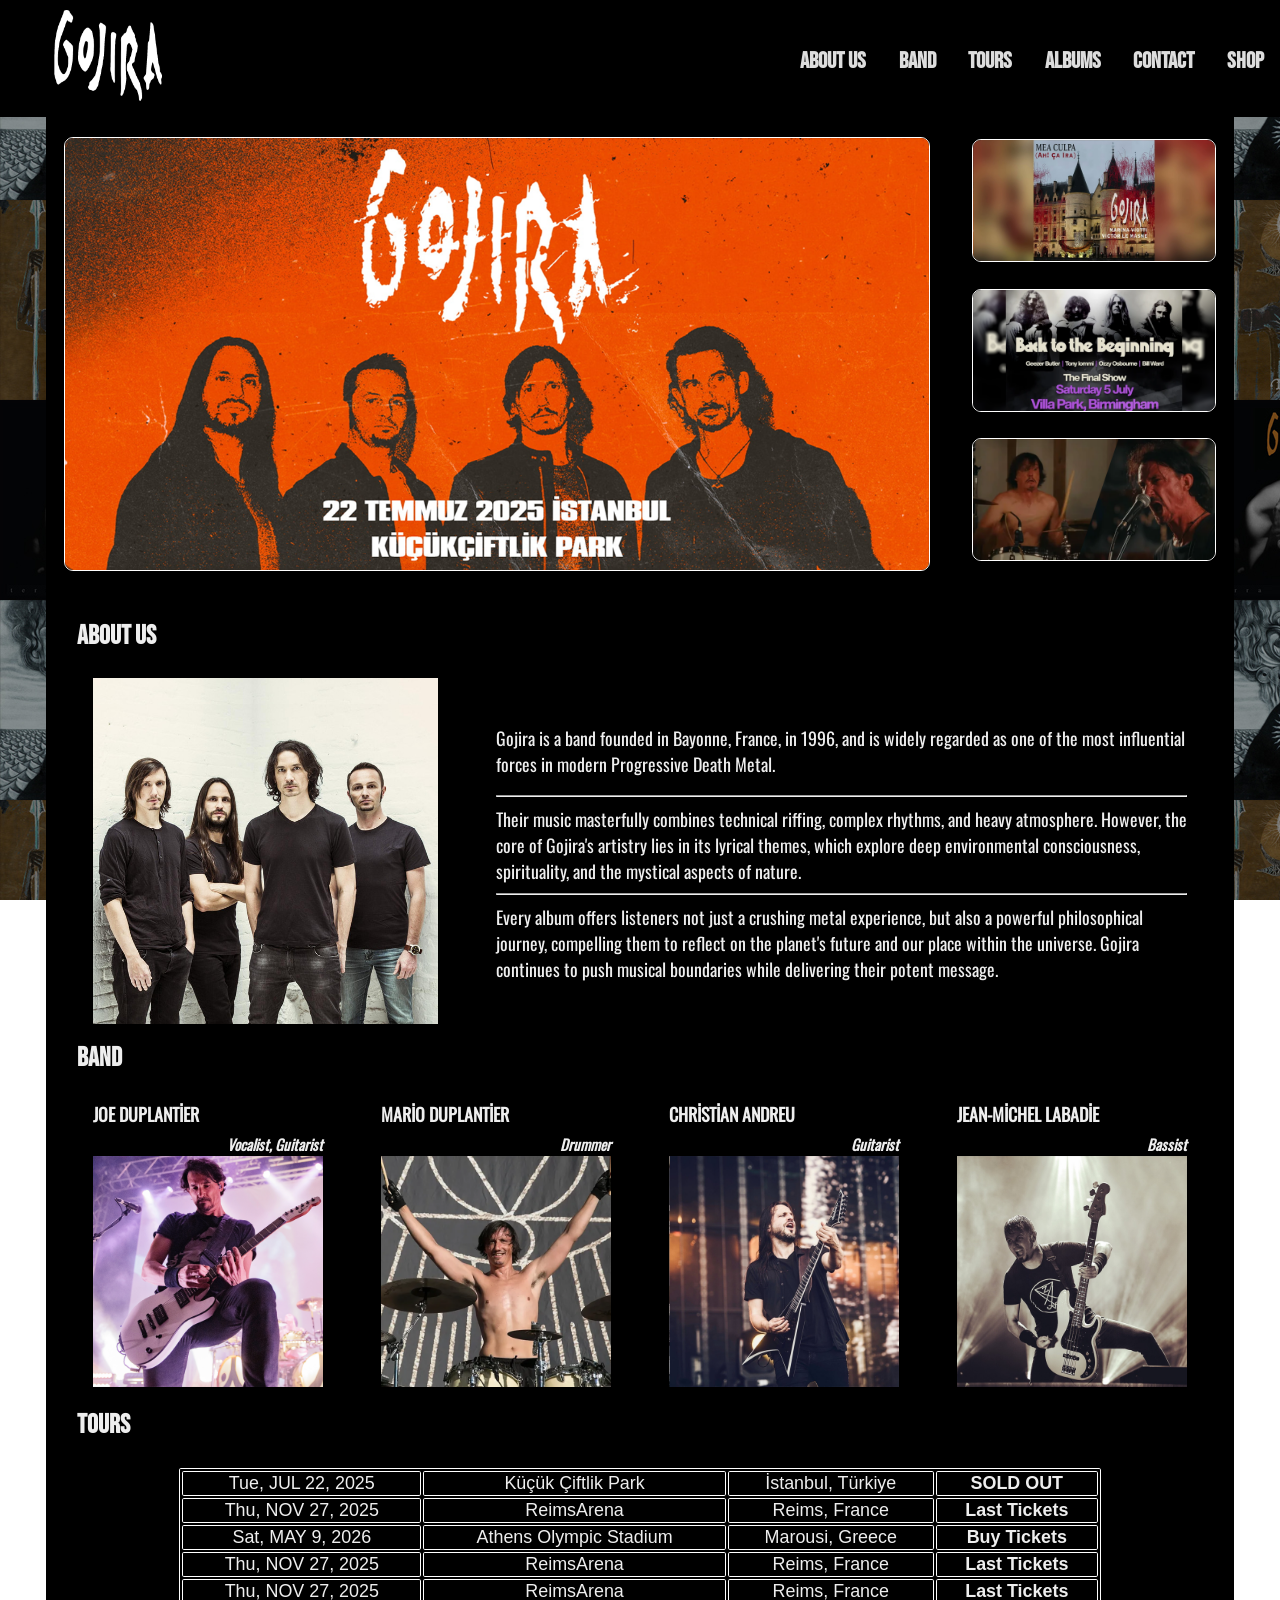
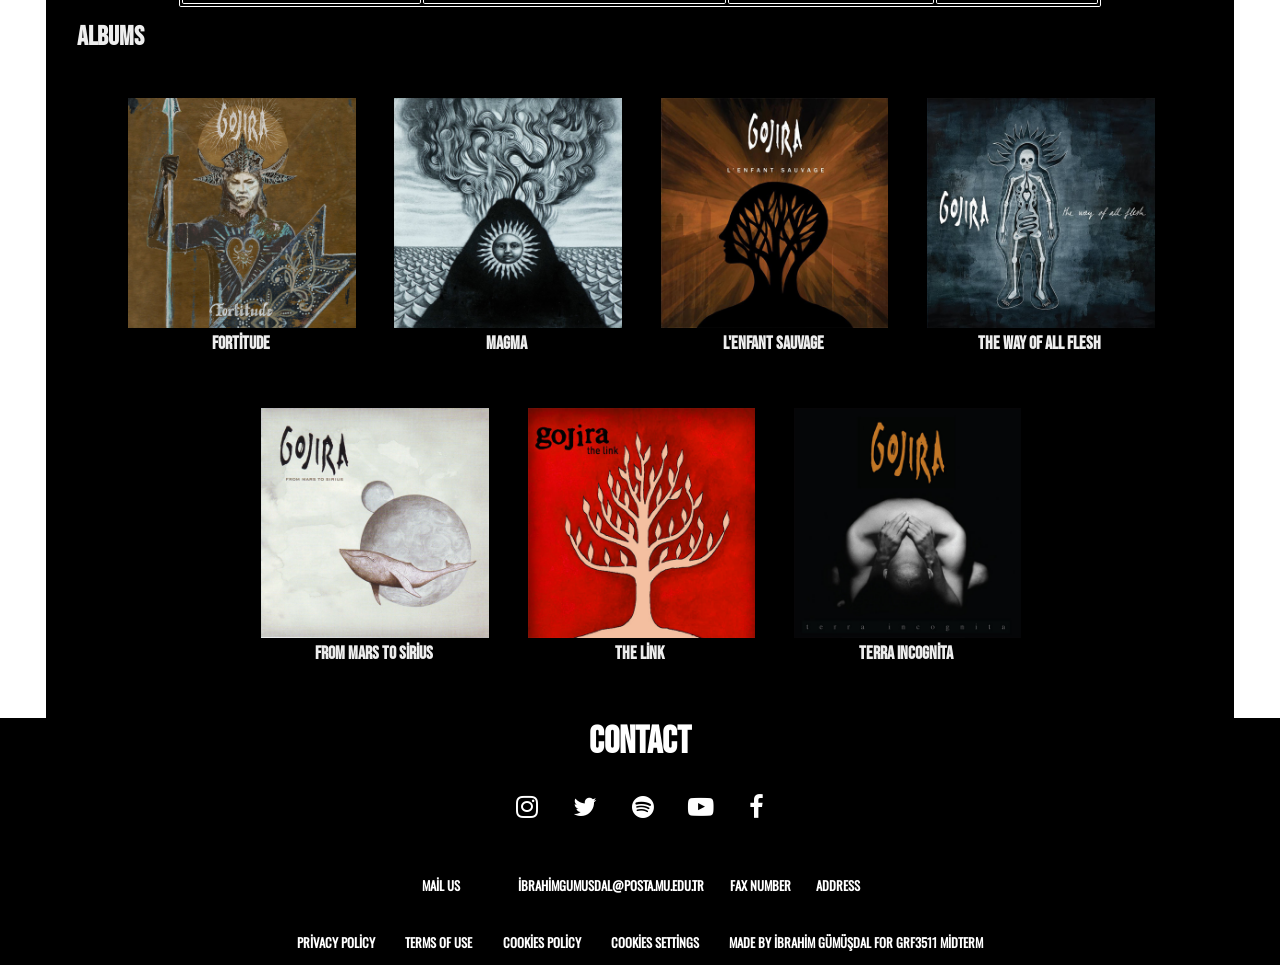
<file: index.html>
<!DOCTYPE html>
<html lang="tr">
<head>
    <meta charset="utf-8">
    <meta name="viewport" content="width=device-width, initial-scale=1">
    <link rel="stylesheet" href="css/main.css">
    <link rel="stylesheet" href="https://cdnjs.cloudflare.com/ajax/libs/font-awesome/4.7.0/css/font-awesome.min.css">
    <title>Home Page | Gojira Metal Group</title>
    <link rel="icon" type="image/x-icon" href="img/fav_icon_gojira.ico">
</head>
<body>
    <!-- Header -->
    <header class="header" id="_header">
        <a href="index.html#_container">
            <img id="_logo" src="img/gojira_logo.png" alt="Gojira Logo">
        </a>
        <nav class="navigation">
            <ol>
                <li><a href="index.html#_aboutUs">About Us</a></li>
                <li><a href="index.html#_band">Band</a></li>
                <li><a href="index.html#_tours">Tours</a></li>
                <li><a href="index.html#_albums">Albums</a></li>
                <li><a href="index.html#_contact">Contact</a></li>
                <li><a href="shop.html">Shop</a></li>
            </ol>
        </nav>
    </header>

    <!-- Main Container -->
    <div class="container" id="_container">
        
        <!-- Slider Section -->
        <section class="slider" id="mainPage">
            <div class="mainBanner">
                <a href="#">
                    <img src="img/gojiraBanner.png" alt="Gojira Banner">
                    <div class="mainBannerAbout">
                        <p>We were in Istanbul. We f...... love you Istanbul.</p>
                    </div>
                </a>
            </div>
            <div class="sideBannerParent">
                <div class="sideBanner_1">
                    <a href="#"><img src="img/gojiraSideBanner1.png" alt="Side Banner 1"></a>
                </div>
                <div class="sideBanner_1">
                    <a href="#"><img src="img/gojiraSideBanner2.png" alt="Side Banner 2"></a>
                </div>
                <div class="sideBanner_1">
                    <a href="#"><img src="img/gojiraSideBanner3.png" alt="Side Banner 3"></a>
                </div>
            </div>
        </section>

        <!-- About Us Section -->
        <section class="aboutUs" id="_aboutUs">
            <div class="aboutUsHeader">
                <h1>About Us</h1>
            </div>
            <div class="aboutUsImage">
                <img src="img/gojiraAboutUsImage.jpg" alt="Gojira Band Photo"> 
            </div>
            <div class="aboutUsText">
                <p>
                    Gojira is a band founded in Bayonne, France, in 1996, and is widely regarded as one of the most influential forces in modern Progressive Death Metal.
                    <hr>
                    Their music masterfully combines technical riffing, complex rhythms, and heavy atmosphere. However, the core of Gojira's artistry lies in its lyrical themes, which explore deep environmental consciousness, spirituality, and the mystical aspects of nature.
                    <hr>
                    Every album offers listeners not just a crushing metal experience, but also a powerful philosophical journey, compelling them to reflect on the planet's future and our place within the universe. Gojira continues to push musical boundaries while delivering their potent message.
                </p>
            </div>
        </section>

        <!-- Band Section -->
        <section class="band" id="_band">
            <div class="bandHeader">
                <h1>Band</h1>
            </div>
            <div class="bandList">
                <ol>
                    <li>
                        <p>Joe Duplantier</p>
                        <h5>Vocalist, Guitarist</h5>
                        <img src="img/joePhoto.png" alt="Joe Duplantier">
                    </li>
                    <li>
                        <p>Mario Duplantier</p>
                        <h5>Drummer</h5>
                        <img src="img/marioPhoto.png" alt="Mario Duplantier">
                    </li>
                    <li>
                        <p>Christian Andreu</p>
                        <h5>Guitarist</h5>
                        <img src="img/andreuPhoto.png" alt="Christian Andreu">
                    </li>
                    <li>
                        <p>Jean-Michel Labadie</p>
                        <h5>Bassist</h5>
                        <img src="img/jeanPhoto.png" alt="Jean-Michel Labadie">
                    </li>
                </ol>
            </div>
        </section>

        <!-- Tours Section -->
        <section class="toursDiv" id="_tours">
            <div class="tourHeader">
                <h1>Tours</h1>
            </div>
            <table>
                <tr>
                    <td>Tue, JUL 22, 2025</td>
                    <td>Küçük Çiftlik Park</td>
                    <td>İstanbul, Türkiye</td>
                    <td><a href="#">SOLD OUT</a></td>
                </tr>
                <tr>
                    <td>Thu, NOV 27, 2025</td>
                    <td>ReimsArena</td>
                    <td>Reims, France</td>
                    <td><a href="#">Last Tickets</a></td>
                </tr>
                <tr>
                    <td>Sat, MAY 9, 2026</td>
                    <td>Athens Olympic Stadium</td>
                    <td>Marousi, Greece</td>
                    <td><a href="#">Buy Tickets</a></td>
                </tr>
                <tr>
                    <td>Thu, NOV 27, 2025</td>
                    <td>ReimsArena</td>
                    <td>Reims, France</td>
                    <td><a href="#">Last Tickets</a></td>
                </tr>
                <tr>
                    <td>Thu, NOV 27, 2025</td>
                    <td>ReimsArena</td>
                    <td>Reims, France</td>
                    <td><a href="#">Last Tickets</a></td>
                </tr>
            </table>
        </section>

        <!-- Albums Section -->
        <section class="albumDiv" id="_albums">
            <div class="albumHeader">
                <h1>Albums</h1>
            </div>
            <ol class="albumList">	
                <li>
                    <a href="#"><img src="img/fortitudeAlbumCover.png" alt="Fortitude Album Cover"></a>
                    <h4>Fortitude</h4>
                    <div class="albumHover">
                        <a href="#" aria-label="Watch on YouTube">
                            <i class="fa fa-youtube-play"></i>
                        </a>
                        <a href="https://open.spotify.com/album/3bmdzJRZ4DLRTiA6yBBQcI" target="_blank" aria-label="Listen on Spotify">
                            <i class="fa fa-spotify"></i>
                        </a>
                    </div>
                </li>
                <li>
                    <a href="#"><img src="img/magmaAlbumCover.png" alt="Magma Album Cover"></a>
                    <h4>Magma</h4>
                    <div class="albumHover">
                        <a href="#" aria-label="Watch on YouTube">
                            <i class="fa fa-youtube-play"></i>
                        </a>
                        <a href="https://open.spotify.com/album/7D7V6M05UIOTjLdqbwRX0w" target="_blank" aria-label="Listen on Spotify">
                            <i class="fa fa-spotify"></i>
                        </a>
                    </div>
                </li>
                <li>
                    <a href="#"><img src="img/lenfantsauvageCover.png" alt="L'Enfant Sauvage Album Cover"></a>
                    <h4>L'Enfant Sauvage</h4>
                    <div class="albumHover">
                        <a href="#" aria-label="Watch on YouTube">
                            <i class="fa fa-youtube-play"></i>
                        </a>
                        <a href="https://open.spotify.com/album/2WrU1VLLBaZy4k5s0p5jzt" target="_blank" aria-label="Listen on Spotify">
                            <i class="fa fa-spotify"></i>
                        </a>
                    </div>
                </li>
                <li>
                    <a href="#"><img src="img/theWayAllFleshCover.png" alt="The Way Of All Flesh Album Cover"></a>
                    <h4>The Way Of All Flesh</h4>
                    <div class="albumHover">
                        <a href="#" aria-label="Watch on YouTube">
                            <i class="fa fa-youtube-play"></i>
                        </a>
                        <a href="https://open.spotify.com/album/4J79cxsmRqZbI0BKmNFDy2" target="_blank" aria-label="Listen on Spotify">
                            <i class="fa fa-spotify"></i>
                        </a>
                    </div>
                </li>
            </ol>
            <ol class="albumList">	
                <li>
                    <a href="#"><img src="img/fromMarsToSirius.png" alt="From Mars to Sirius Album Cover"></a>
                    <h4>From Mars to Sirius</h4>
                    <div class="albumHover">
                        <a href="#" aria-label="Watch on YouTube">
                            <i class="fa fa-youtube-play"></i>
                        </a>
                        <a href="https://open.spotify.com/album/0AvFF0HlQYvYKHaRURGZBs" target="_blank" aria-label="Listen on Spotify">
                            <i class="fa fa-spotify"></i>
                        </a>
                    </div>
                </li>
                <li>
                    <a href="#"><img src="img/theLinkCover.png" alt="The Link Album Cover"></a>
                    <h4>The Link</h4>
                    <div class="albumHover">
                        <a href="#" aria-label="Watch on YouTube">
                            <i class="fa fa-youtube-play"></i>
                        </a>
                        <a href="https://open.spotify.com/album/5Iu8zwiAb0aKznGs0P1Rrz" target="_blank" aria-label="Listen on Spotify">
                            <i class="fa fa-spotify"></i>
                        </a>
                    </div>
                </li>
                <li>
                    <a href="#"><img src="img/terraIncogniteCover.png" alt="Terra Incognita Album Cover"></a>
                    <h4>Terra Incognita</h4>
                    <div class="albumHover">
                        <a href="#" aria-label="Watch on YouTube">
                            <i class="fa fa-youtube-play"></i>
                        </a>
                        <a href="https://open.spotify.com/album/0OB9EsykpiyNnAWSuahzW4" target="_blank" aria-label="Listen on Spotify">
                            <i class="fa fa-spotify"></i>
                        </a>
                    </div>
                </li>
            </ol>
        </section>
    </div>

    <!-- Footer -->
    <footer class="footerDiv" id="_contact">
        <div class="footer">
            <h1>Contact</h1>
            <ol class="contactInfo">
                <li>
                    <a href="#" id="contactIcons" class="fa fa-instagram" aria-label="Instagram"></a>
                </li>
                <li>
                    <a href="#" id="contactIcons" class="fa fa-twitter" aria-label="Twitter"></a>
                </li>
                <li>
                    <a href="#" id="contactIcons" class="fa fa-spotify" aria-label="Spotify"></a>
                </li>
                <li>
                    <a href="#" id="contactIcons" class="fa fa-youtube-play" aria-label="YouTube"></a>
                </li>
                <li>
                    <a href="#" id="contactIcons" class="fa fa-facebook" aria-label="Facebook"></a>
                </li>
            </ol>
            <ol class="contactInfo">
                <li>
                    <a href="mailto:ibrahimgumusdal@posta.mu.edu.tr">Mail Us</a>
                </li>
                <li>
                    <a target="_blank"></a>
                </li>
                <li>ibrahimgumusdal@posta.mu.edu.tr</li>
                <li>Fax Number</li>
                <li>Address</li>
            </ol>
            <ol class="contactPolicies">
                <li><a href="#">Privacy Policy</a></li>
                <li><a href="#">Terms of Use</a></li>
                <li><a href="#">Cookies Policy</a></li>
                <li><a href="#">Cookies Settings</a></li>
                <li><a href="#">Made by İbrahim Gümüşdal for GRF3511 Midterm</a></li>
            </ol>
        </div>
    </footer>
</body>
</html>
</file>
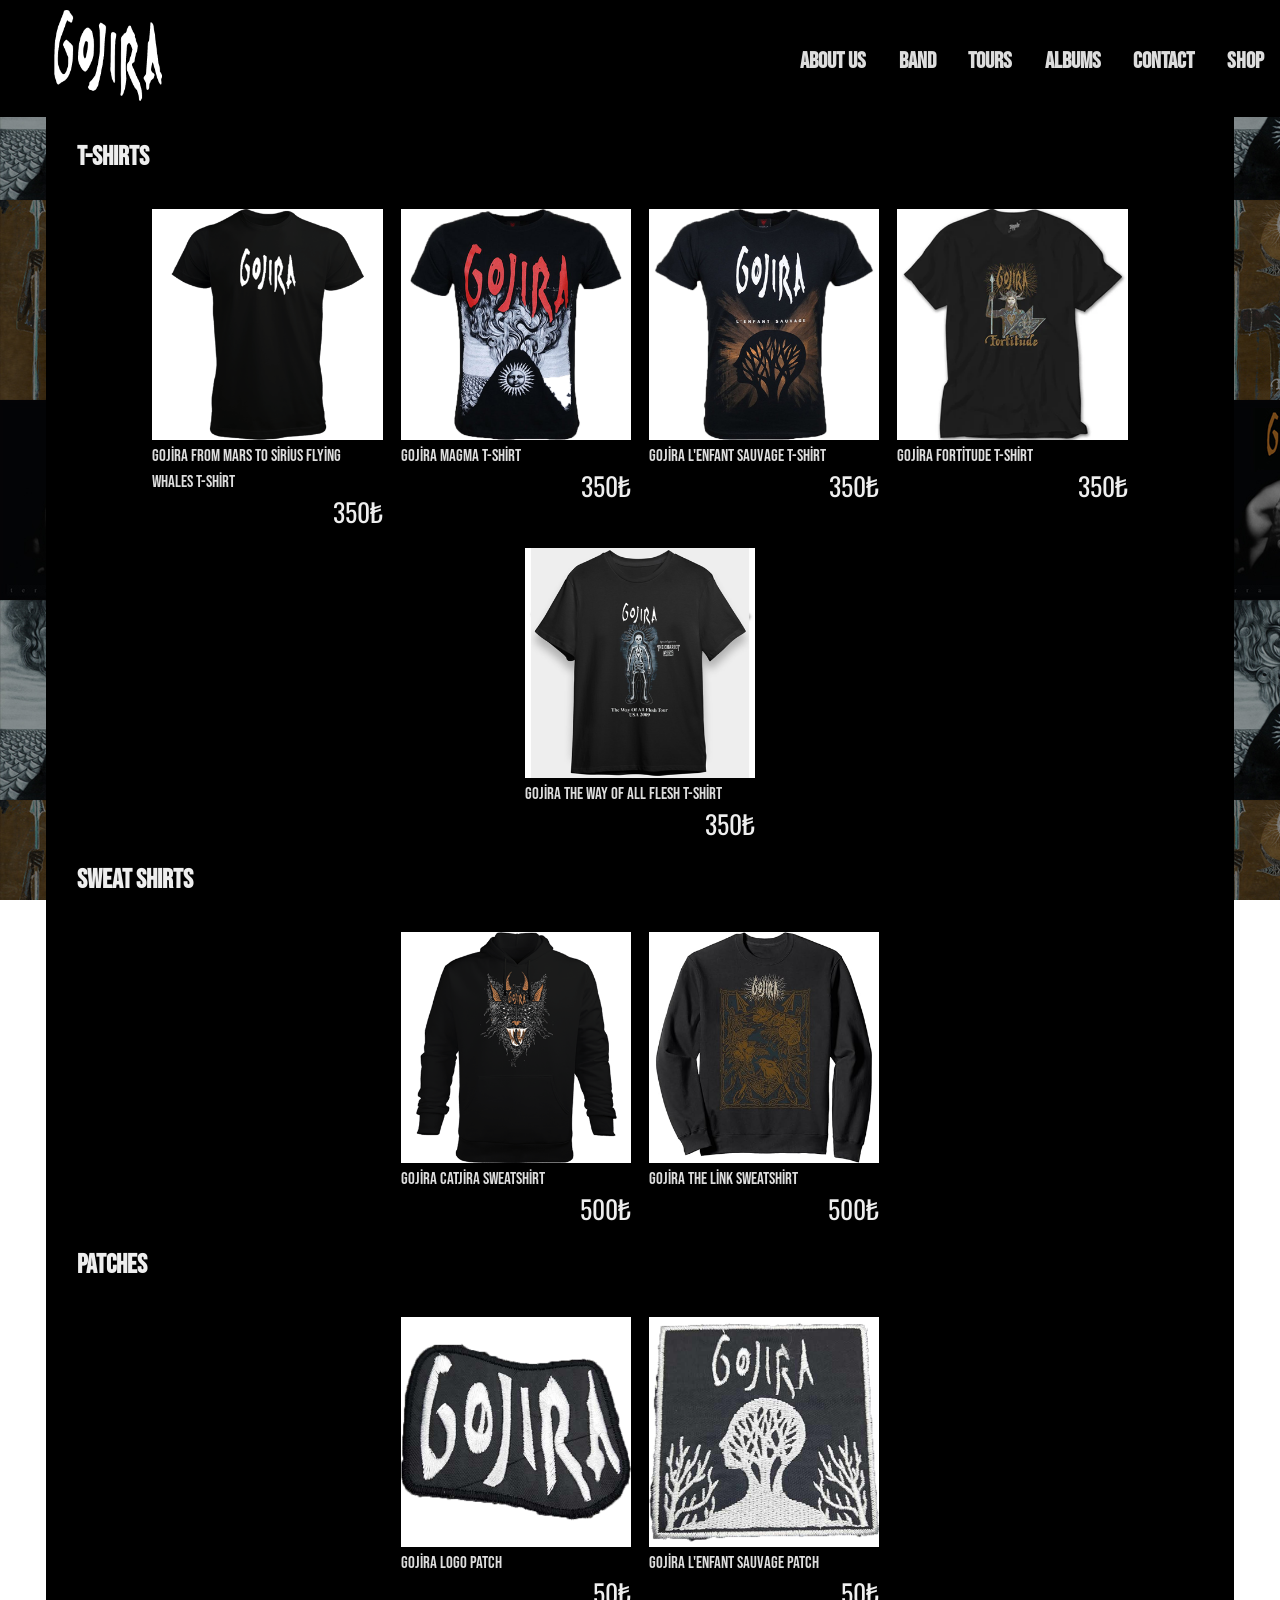
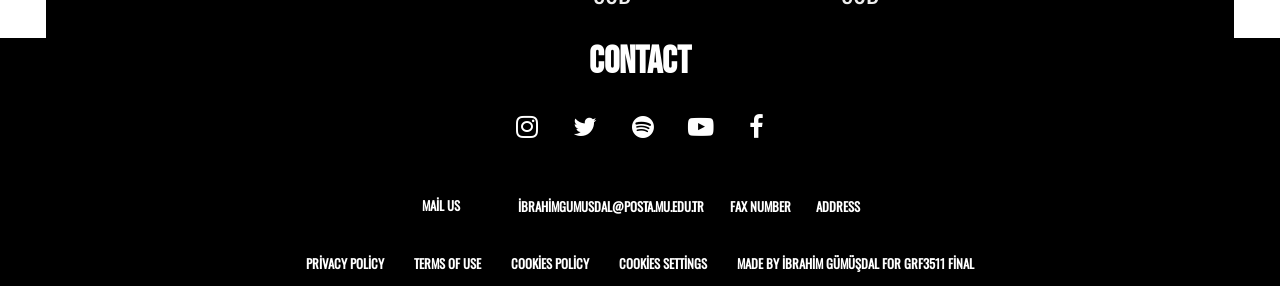
<file: shop.html>
<!DOCTYPE html>
<html lang="tr">
<head>
    <meta charset="utf-8">
    <meta name="viewport" content="width=device-width, initial-scale=1">
    <link rel="stylesheet" href="css/main.css">
    <link rel="stylesheet" href="css/shop.css">
    <link rel="stylesheet" href="https://cdnjs.cloudflare.com/ajax/libs/font-awesome/4.7.0/css/font-awesome.min.css">
    <title>Shop Page | Gojira Metal Group</title>
    <link rel="icon" type="image/x-icon" href="img/fav_icon_gojira.ico">
</head>

    <body>
        <!-- Header -->
        <header class="header" id="_header">
        <a href="index.html#_container">
            <img id="_logo" src="img/gojira_logo.png" alt="Gojira Logo">
        </a>
        <nav class="navigation">
            <ol>
                <li><a href="index.html#_aboutUs">About Us</a></li>
                <li><a href="index.html#_band">Band</a></li>
                <li><a href="index.html#_tours">Tours</a></li>
                <li><a href="index.html#_albums">Albums</a></li>
                <li><a href="#_contact">Contact</a></li>
                <li><a href="shop.html#">Shop</a></li>
            </ol>
        </nav>
    </header>
        <div class="container" id="_container">
            <div class="product_Category">
                <h2 class="category_Header">T-SHIRTS</h2>
                <div class="allProduct">
                    <div class="product">
                        <a href="shop/tshirt0.html" target="_blank">
                            <div class="product-images">
                                <img class="img-default" src="img/shop/tshirt0_0.png">
                                <img class="img-hover" src="img/shop/tshirt0_1.png">
                            </div>
                            <a class="name" href="shop/tshirt0.html">Gojira From Mars To Sirius Flying Whales t-shirt</a>
                            <p class="price">350₺</p>
                        </a>
                    </div>

                    <div class="product">
                        <a href="shop/tshirt1.html" target="_blank">
                            <div class="product-images">
                                <img class="img-default" src="img/shop/tshirt1_0.png">
                                <img class="img-hover" src="img/shop/tshirt1_1.png">
                            </div>
                            <a class="name" href="">Gojira Magma t-shirt</a>
                            <p class="price">350₺</p>
                        </a>
                    </div>

                    <div class="product">
                        <a href="shop/tshirt2.html" target="_blank">
                            <div class="product-images">
                                <img class="img-default" src="img/shop/tshirt2_0.png">
                                <img class="img-hover" src="img/shop/tshirt2_1.png">
                            </div>
                            <a class="name" href="">Gojira L'Enfant Sauvage t-shirt</a>
                            <p class="price">350₺</p>
                        </a>
                    </div>
                    <div class="product">
                        <a href="shop/tshirt3.html" target="_blank">
                            <div class="product-images">
                                <img src="img/shop/tshirt3.png">
                            </div>
                            <a class="name" href="">Gojira Fortitude t-shirt</a>
                            <p class="price">350₺</p>
                        </a>
                    </div>
                    <div class="product">
                        <a href="shop/tshirt4.html" target="_blank">
                            <div class="product-images">
                                <img src="img/shop/tshirt4.png">
                            </div>
                            <a class="name" href="">Gojira The Way of All Flesh t-shirt</a>
                            <p class="price">350₺</p>
                        </a>
                    </div>
                </div>
            </div>
            <div class="product_Category">
                <h2 class="category_Header">SWEAT SHIRTS</h2>
                <div class="allProduct">
                    <div class="product">
                        <a href="shop/sweatshirt0.html" target="_blank">
                            <div class="product-images">
                                <img src="img/shop/sweatShirt0_0.png">
                            </div>
                            <a class="name" href="">Gojira Catjira Sweatshirt</a>
                            <p class="price">500₺</p>
                        </a>
                    </div>
                    <div class="product">
                        <a href="shop/sweatshirt1.html" target="_blank">
                            <div class="product-images">
                                <img src="img/shop/sweatShirt1.png">
                            </div>
                            <a class="name" href="">Gojira The Link Sweatshirt</a>
                            <p class="price">500₺</p>
                        </a>
                    </div>

                </div>
            </div>
            <div class="product_Category">
                <h2 class="category_Header">Patches</h2>
                <div class="allProduct">
                    <div class="product">
                        <a href="shop/patch0.html" target="_blank">
                            <div class="product-images" z>
                                <img src="img/shop/patch_0.png">
                            </div>
                            <a class="name" href="">Gojira Logo Patch</a>
                            <p class="price">50₺</p>
                        </a>
                    </div>
                    <div class="product">
                        <a href="shop/patch1.html" target="_blank">
                            <div class="product-images">
                                <img src="img/shop/patch_1.png">
                            </div>
                            <a class="name" href="">Gojira L'Enfant Sauvage Patch</a>
                            <p class="price">50₺</p>
                        </a>
                    </div>
                </div>
            </div>
        </div>

        <!-- Footer -->
        <footer class="footerDiv" id="_contact">
            <div class="footer">
                <h1>Contact</h1>
                <ol class="contactInfo">
                    <li>
                        <a href="#" id="contactIcons" class="fa fa-instagram" aria-label="Instagram"></a>
                    </li>
                    <li>
                        <a href="#" id="contactIcons" class="fa fa-twitter" aria-label="Twitter"></a>
                    </li>
                    <li>
                        <a href="#" id="contactIcons" class="fa fa-spotify" aria-label="Spotify"></a>
                    </li>
                    <li>
                        <a href="#" id="contactIcons" class="fa fa-youtube-play" aria-label="YouTube"></a>
                    </li>
                    <li>
                        <a href="#" id="contactIcons" class="fa fa-facebook" aria-label="Facebook"></a>
                    </li>
                </ol>
                <ol class="contactInfo">
                    <li>
                        <a href="mailto:ibrahimgumusdal@posta.mu.edu.tr">Mail Us</a>
                    </li>
                    <li>
                        <a target="_blank"></a>
                    </li>
                    <li>ibrahimgumusdal@posta.mu.edu.tr</li>
                    <li>Fax Number</li>
                    <li>Address</li>
                </ol>
                <ol class="contactPolicies">
                    <li><a href="#">Privacy Policy</a></li>
                    <li><a href="#">Terms of Use</a></li>
                    <li><a href="#">Cookies Policy</a></li>
                    <li><a href="#">Cookies Settings</a></li>
                    <li><a href="#">Made by İbrahim Gümüşdal for GRF3511 Final</a></li>
                </ol>
            </div>
        </footer>
    </body>
</html>
</file>
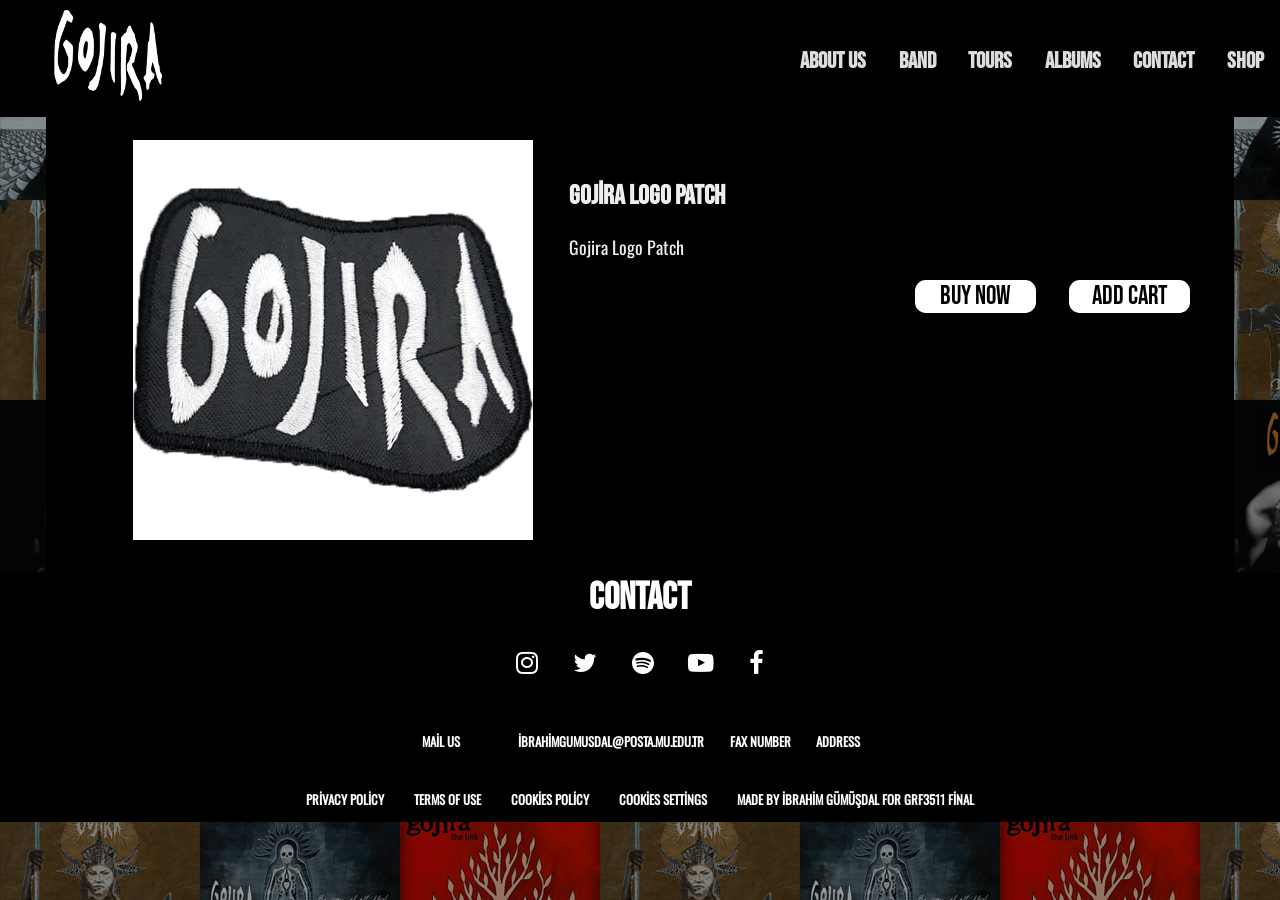
<file: shop/patch0.html>
<!DOCTYPE html>
<html lang="tr">
<head>
    <meta charset="utf-8">
    <meta name="viewport" content="width=device-width, initial-scale=1">
    <link rel="stylesheet" href="../css/main.css">
    <link rel="stylesheet" type="text/css" href="../css/shop.css">
    <link rel="stylesheet" href="https://cdnjs.cloudflare.com/ajax/libs/font-awesome/4.7.0/css/font-awesome.min.css">
    <title>Patch Page | Gojira Metal Group</title>
    <link rel="icon" type="image/x-icon" href="../img/fav_icon_gojira.ico">
</head>
<body>
    <!-- Header -->
        <header class="header" id="_header">
        <a href="index.html#_container">
            <img id="_logo" src="../img/gojira_logo.png" alt="Gojira Logo">
        </a>
        <nav class="navigation">
            <ol>
                <li><a href="../index.html#_aboutUs">About Us</a></li>
                <li><a href="../index.html#_band">Band</a></li>
                <li><a href="../index.html#_tours">Tours</a></li>
                <li><a href="../index.html#_albums">Albums</a></li>
                <li><a href="../index.html#_contact">Contact</a></li>
                <li><a href="../shop.html">Shop</a></li>
            </ol>
        </nav>
    </header>
    <div class="container" id="_container">
        <div class="aboutProduct">
            <div class="productImage">
                <img src="../img/shop/patch_0.png">
            </div>
            <div class="productInfo">
                <div class="itemHeader">
                    <h2>Gojira Logo Patch</h2>
                </div>
                <div class="itemDescription">
                    <p>Gojira Logo Patch</p>
                </div>
                <div class="buttons">
                    <form>
                        <button>Buy Now</button>
                        <button>Add Cart</button>
                    </form>
                </div>
            </div>
        </div>
    </div>
    <!-- Footer -->
        <footer class="footerDiv" id="_contact">
            <div class="footer">
                <h1>Contact</h1>
                <ol class="contactInfo">
                    <li>
                        <a href="#" id="contactIcons" class="fa fa-instagram" aria-label="Instagram"></a>
                    </li>
                    <li>
                        <a href="#" id="contactIcons" class="fa fa-twitter" aria-label="Twitter"></a>
                    </li>
                    <li>
                        <a href="#" id="contactIcons" class="fa fa-spotify" aria-label="Spotify"></a>
                    </li>
                    <li>
                        <a href="#" id="contactIcons" class="fa fa-youtube-play" aria-label="YouTube"></a>
                    </li>
                    <li>
                        <a href="#" id="contactIcons" class="fa fa-facebook" aria-label="Facebook"></a>
                    </li>
                </ol>
                <ol class="contactInfo">
                    <li>
                        <a href="mailto:ibrahimgumusdal@posta.mu.edu.tr">Mail Us</a>
                    </li>
                    <li>
                        <a target="_blank"></a>
                    </li>
                    <li>ibrahimgumusdal@posta.mu.edu.tr</li>
                    <li>Fax Number</li>
                    <li>Address</li>
                </ol>
                <ol class="contactPolicies">
                    <li><a href="#">Privacy Policy</a></li>
                    <li><a href="#">Terms of Use</a></li>
                    <li><a href="#">Cookies Policy</a></li>
                    <li><a href="#">Cookies Settings</a></li>
                    <li><a href="#">Made by İbrahim Gümüşdal for GRF3511 Final</a></li>
                </ol>
            </div>
        </footer>
</body>
</html>
</file>
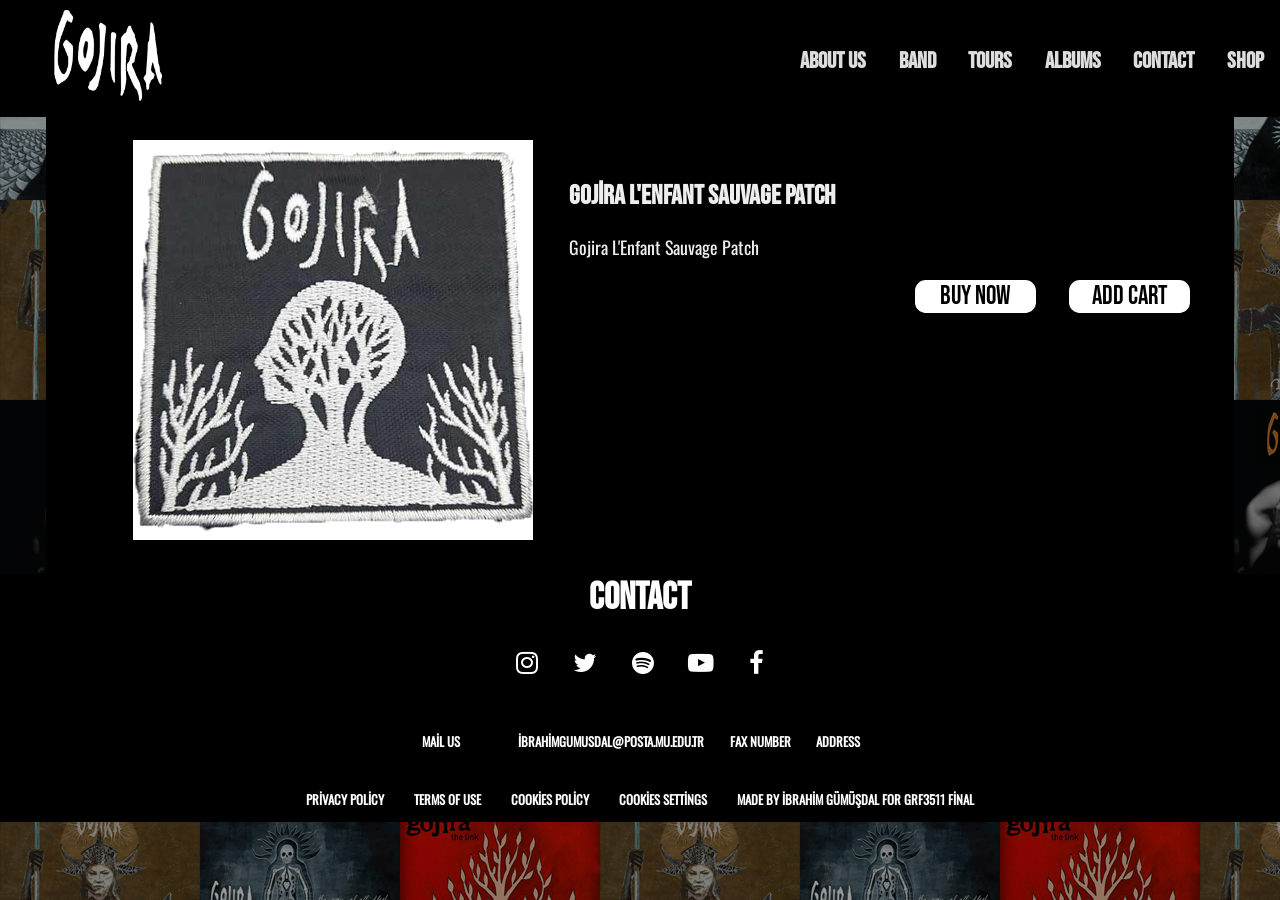
<file: shop/patch1.html>
<!DOCTYPE html>
<html lang="tr">
<head>
    <meta charset="utf-8">
    <meta name="viewport" content="width=device-width, initial-scale=1">
    <link rel="stylesheet" href="../css/main.css">
    <link rel="stylesheet" type="text/css" href="../css/shop.css">
    <link rel="stylesheet" href="https://cdnjs.cloudflare.com/ajax/libs/font-awesome/4.7.0/css/font-awesome.min.css">
    <title>Patch Page | Gojira Metal Group</title>
    <link rel="icon" type="image/x-icon" href="../img/fav_icon_gojira.ico">
</head>
<body>
    <!-- Header -->
        <header class="header" id="_header">
        <a href="index.html#_container">
            <img id="_logo" src="../img/gojira_logo.png" alt="Gojira Logo">
        </a>
        <nav class="navigation">
            <ol>
                <li><a href="../index.html#_aboutUs">About Us</a></li>
                <li><a href="../index.html#_band">Band</a></li>
                <li><a href="../index.html#_tours">Tours</a></li>
                <li><a href="../index.html#_albums">Albums</a></li>
                <li><a href="../index.html#_contact">Contact</a></li>
                <li><a href="../shop.html">Shop</a></li>
            </ol>
        </nav>
    </header>
    <div class="container" id="_container">
        <div class="aboutProduct">
            <div class="productImage">
                <img src="../img/shop/patch_1.png">
            </div>
            <div class="productInfo">
                <div class="itemHeader">
                    <h2>Gojira L'Enfant Sauvage Patch</h2>
                </div>
                <div class="itemDescription">
                    <p>Gojira L'Enfant Sauvage Patch</p>
                </div>
                <div class="buttons">
                    <form>
                        <button>Buy Now</button>
                        <button>Add Cart</button>
                    </form>
                </div>
            </div>
        </div>
    </div>
    <!-- Footer -->
        <footer class="footerDiv" id="_contact">
            <div class="footer">
                <h1>Contact</h1>
                <ol class="contactInfo">
                    <li>
                        <a href="#" id="contactIcons" class="fa fa-instagram" aria-label="Instagram"></a>
                    </li>
                    <li>
                        <a href="#" id="contactIcons" class="fa fa-twitter" aria-label="Twitter"></a>
                    </li>
                    <li>
                        <a href="#" id="contactIcons" class="fa fa-spotify" aria-label="Spotify"></a>
                    </li>
                    <li>
                        <a href="#" id="contactIcons" class="fa fa-youtube-play" aria-label="YouTube"></a>
                    </li>
                    <li>
                        <a href="#" id="contactIcons" class="fa fa-facebook" aria-label="Facebook"></a>
                    </li>
                </ol>
                <ol class="contactInfo">
                    <li>
                        <a href="mailto:ibrahimgumusdal@posta.mu.edu.tr">Mail Us</a>
                    </li>
                    <li>
                        <a target="_blank"></a>
                    </li>
                    <li>ibrahimgumusdal@posta.mu.edu.tr</li>
                    <li>Fax Number</li>
                    <li>Address</li>
                </ol>
                <ol class="contactPolicies">
                    <li><a href="#">Privacy Policy</a></li>
                    <li><a href="#">Terms of Use</a></li>
                    <li><a href="#">Cookies Policy</a></li>
                    <li><a href="#">Cookies Settings</a></li>
                    <li><a href="#">Made by İbrahim Gümüşdal for GRF3511 Final</a></li>
                </ol>
            </div>
        </footer>
</body>
</html>
</file>
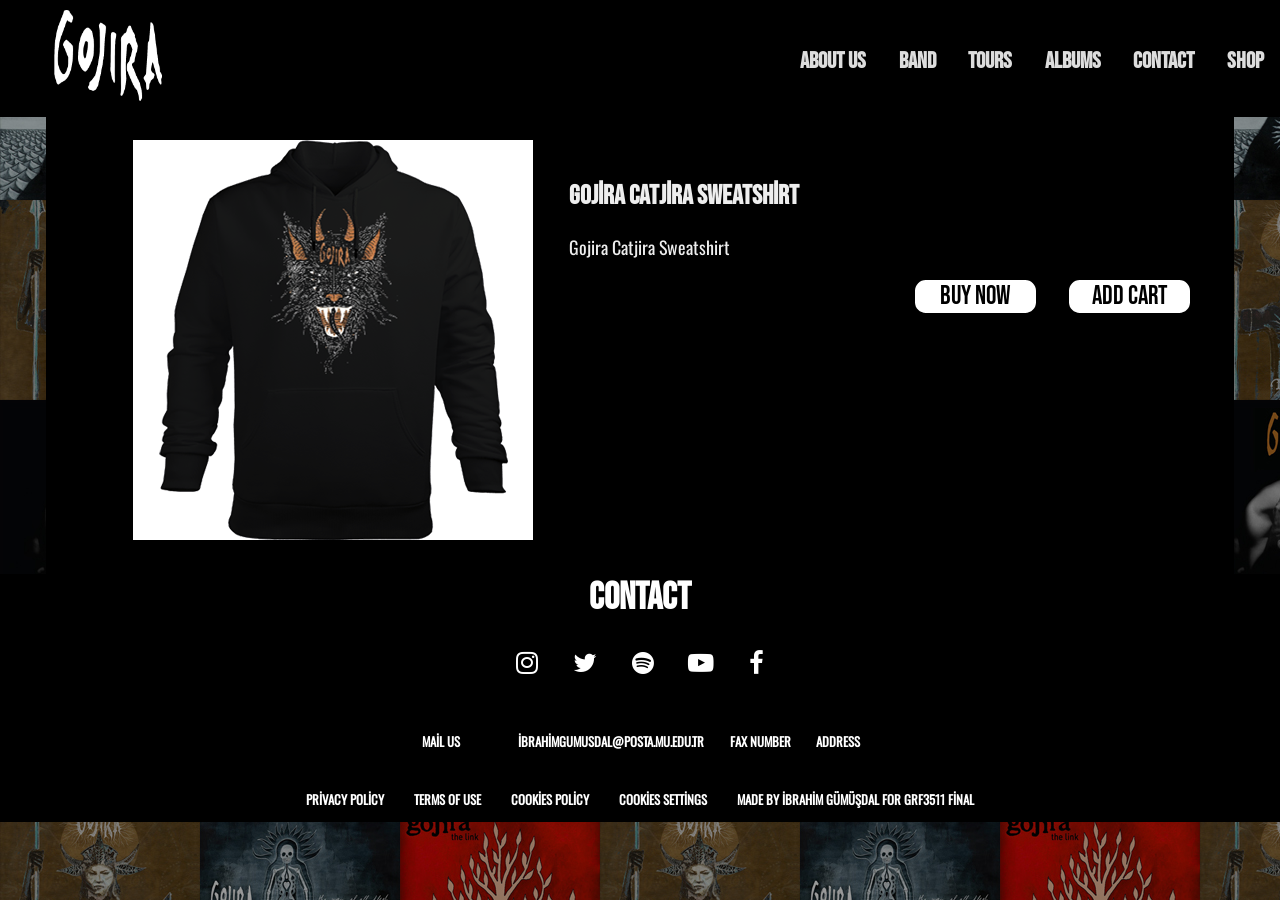
<file: shop/sweatshirt0.html>
<!DOCTYPE html>
<html lang="tr">
<head>
    <meta charset="utf-8">
    <meta name="viewport" content="width=device-width, initial-scale=1">
    <link rel="stylesheet" href="../css/main.css">
    <link rel="stylesheet" type="text/css" href="../css/shop.css">
    <link rel="stylesheet" href="https://cdnjs.cloudflare.com/ajax/libs/font-awesome/4.7.0/css/font-awesome.min.css">
    <title>Sweatshirt Page | Gojira Metal Group</title>
    <link rel="icon" type="image/x-icon" href="../img/fav_icon_gojira.ico">
</head>
<body>
    <!-- Header -->
        <header class="header" id="_header">
        <a href="index.html#_container">
            <img id="_logo" src="../img/gojira_logo.png" alt="Gojira Logo">
        </a>
        <nav class="navigation">
            <ol>
                <li><a href="../index.html#_aboutUs">About Us</a></li>
                <li><a href="../index.html#_band">Band</a></li>
                <li><a href="../index.html#_tours">Tours</a></li>
                <li><a href="../index.html#_albums">Albums</a></li>
                <li><a href="../index.html#_contact">Contact</a></li>
                <li><a href="../shop.html">Shop</a></li>
            </ol>
        </nav>
    </header>
    <div class="container" id="_container">
        <div class="aboutProduct">
            <div class="productImage">
                <img src="../img/shop/sweatShirt0_0.png">
            </div>
            <div class="productInfo">
                <div class="itemHeader">
                    <h2>Gojira Catjira Sweatshirt</h2>
                </div>
                <div class="itemDescription">
                    <p>Gojira Catjira Sweatshirt</p>
                </div>
                <div class="buttons">
                    <form>
                        <button>Buy Now</button>
                        <button>Add Cart</button>
                    </form>
                </div>
            </div>
        </div>
    </div>
    <!-- Footer -->
        <footer class="footerDiv" id="_contact">
            <div class="footer">
                <h1>Contact</h1>
                <ol class="contactInfo">
                    <li>
                        <a href="#" id="contactIcons" class="fa fa-instagram" aria-label="Instagram"></a>
                    </li>
                    <li>
                        <a href="#" id="contactIcons" class="fa fa-twitter" aria-label="Twitter"></a>
                    </li>
                    <li>
                        <a href="#" id="contactIcons" class="fa fa-spotify" aria-label="Spotify"></a>
                    </li>
                    <li>
                        <a href="#" id="contactIcons" class="fa fa-youtube-play" aria-label="YouTube"></a>
                    </li>
                    <li>
                        <a href="#" id="contactIcons" class="fa fa-facebook" aria-label="Facebook"></a>
                    </li>
                </ol>
                <ol class="contactInfo">
                    <li>
                        <a href="mailto:ibrahimgumusdal@posta.mu.edu.tr">Mail Us</a>
                    </li>
                    <li>
                        <a target="_blank"></a>
                    </li>
                    <li>ibrahimgumusdal@posta.mu.edu.tr</li>
                    <li>Fax Number</li>
                    <li>Address</li>
                </ol>
                <ol class="contactPolicies">
                    <li><a href="#">Privacy Policy</a></li>
                    <li><a href="#">Terms of Use</a></li>
                    <li><a href="#">Cookies Policy</a></li>
                    <li><a href="#">Cookies Settings</a></li>
                    <li><a href="#">Made by İbrahim Gümüşdal for GRF3511 Final</a></li>
                </ol>
            </div>
        </footer>
</body>
</html>
</file>
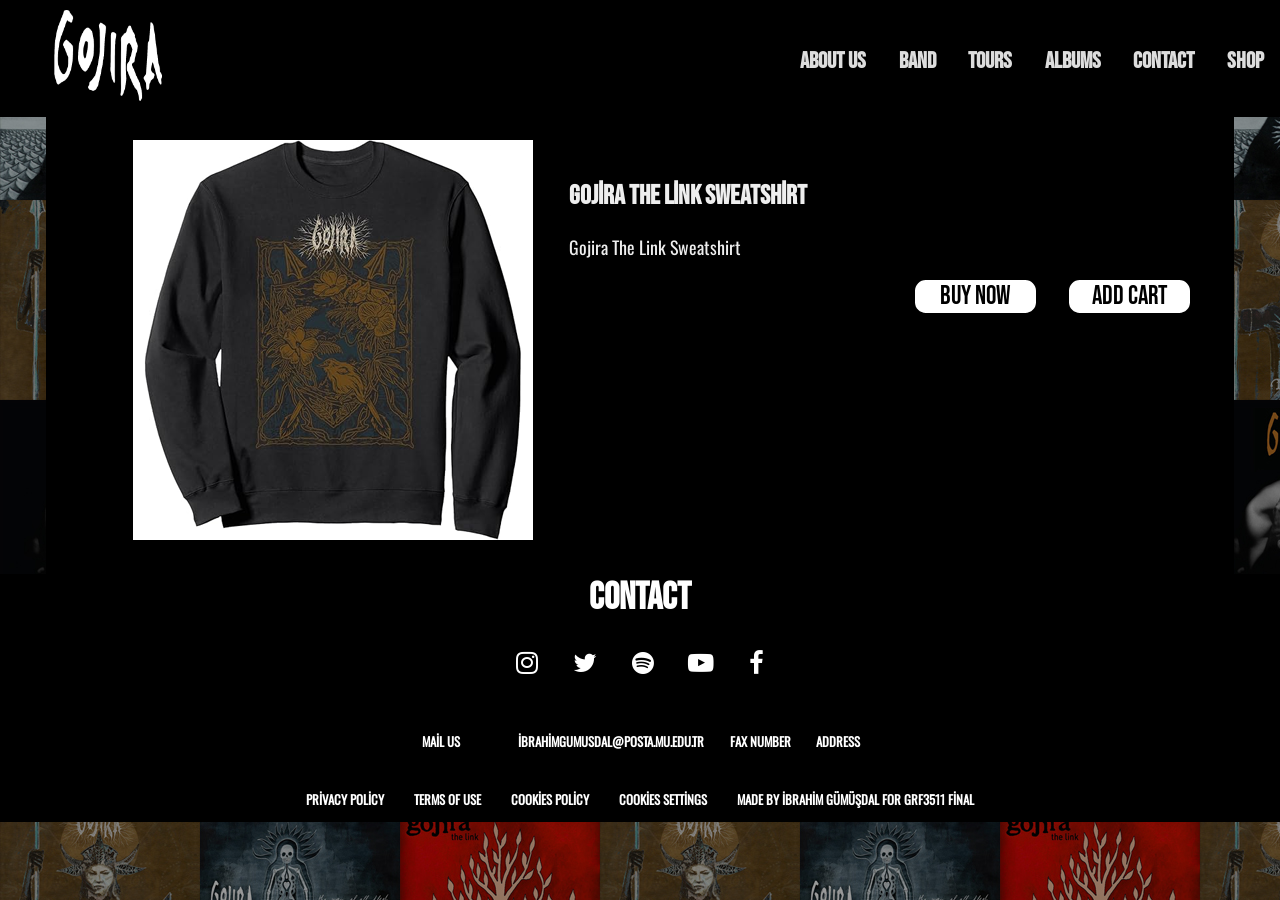
<file: shop/sweatshirt1.html>
<!DOCTYPE html>
<html lang="tr">
<head>
    <meta charset="utf-8">
    <meta name="viewport" content="width=device-width, initial-scale=1">
    <link rel="stylesheet" href="../css/main.css">
    <link rel="stylesheet" type="text/css" href="../css/shop.css">
    <link rel="stylesheet" href="https://cdnjs.cloudflare.com/ajax/libs/font-awesome/4.7.0/css/font-awesome.min.css">
    <title>Sweatshirt Page | Gojira Metal Group</title>
    <link rel="icon" type="image/x-icon" href="../img/fav_icon_gojira.ico">
</head>
<body>
    <!-- Header -->
        <header class="header" id="_header">
        <a href="index.html#_container">
            <img id="_logo" src="../img/gojira_logo.png" alt="Gojira Logo">
        </a>
        <nav class="navigation">
            <ol>
                <li><a href="../index.html#_aboutUs">About Us</a></li>
                <li><a href="../index.html#_band">Band</a></li>
                <li><a href="../index.html#_tours">Tours</a></li>
                <li><a href="../index.html#_albums">Albums</a></li>
                <li><a href="../index.html#_contact">Contact</a></li>
                <li><a href="../shop.html">Shop</a></li>
            </ol>
        </nav>
    </header>
    <div class="container" id="_container">
        <div class="aboutProduct">
            <div class="productImage">
                <img src="../img/shop/sweatShirt1.png">
            </div>
            <div class="productInfo">
                <div class="itemHeader">
                    <h2>Gojira The Link Sweatshirt</h2>
                </div>
                <div class="itemDescription">
                    <p>Gojira The Link Sweatshirt</p>
                </div>
                <div class="buttons">
                    <form>
                        <button>Buy Now</button>
                        <button>Add Cart</button>
                    </form>
                </div>
            </div>
        </div>
    </div>
    <!-- Footer -->
        <footer class="footerDiv" id="_contact">
            <div class="footer">
                <h1>Contact</h1>
                <ol class="contactInfo">
                    <li>
                        <a href="#" id="contactIcons" class="fa fa-instagram" aria-label="Instagram"></a>
                    </li>
                    <li>
                        <a href="#" id="contactIcons" class="fa fa-twitter" aria-label="Twitter"></a>
                    </li>
                    <li>
                        <a href="#" id="contactIcons" class="fa fa-spotify" aria-label="Spotify"></a>
                    </li>
                    <li>
                        <a href="#" id="contactIcons" class="fa fa-youtube-play" aria-label="YouTube"></a>
                    </li>
                    <li>
                        <a href="#" id="contactIcons" class="fa fa-facebook" aria-label="Facebook"></a>
                    </li>
                </ol>
                <ol class="contactInfo">
                    <li>
                        <a href="mailto:ibrahimgumusdal@posta.mu.edu.tr">Mail Us</a>
                    </li>
                    <li>
                        <a target="_blank"></a>
                    </li>
                    <li>ibrahimgumusdal@posta.mu.edu.tr</li>
                    <li>Fax Number</li>
                    <li>Address</li>
                </ol>
                <ol class="contactPolicies">
                    <li><a href="#">Privacy Policy</a></li>
                    <li><a href="#">Terms of Use</a></li>
                    <li><a href="#">Cookies Policy</a></li>
                    <li><a href="#">Cookies Settings</a></li>
                    <li><a href="#">Made by İbrahim Gümüşdal for GRF3511 Final</a></li>
                </ol>
            </div>
        </footer>
</body>
</html>
</file>
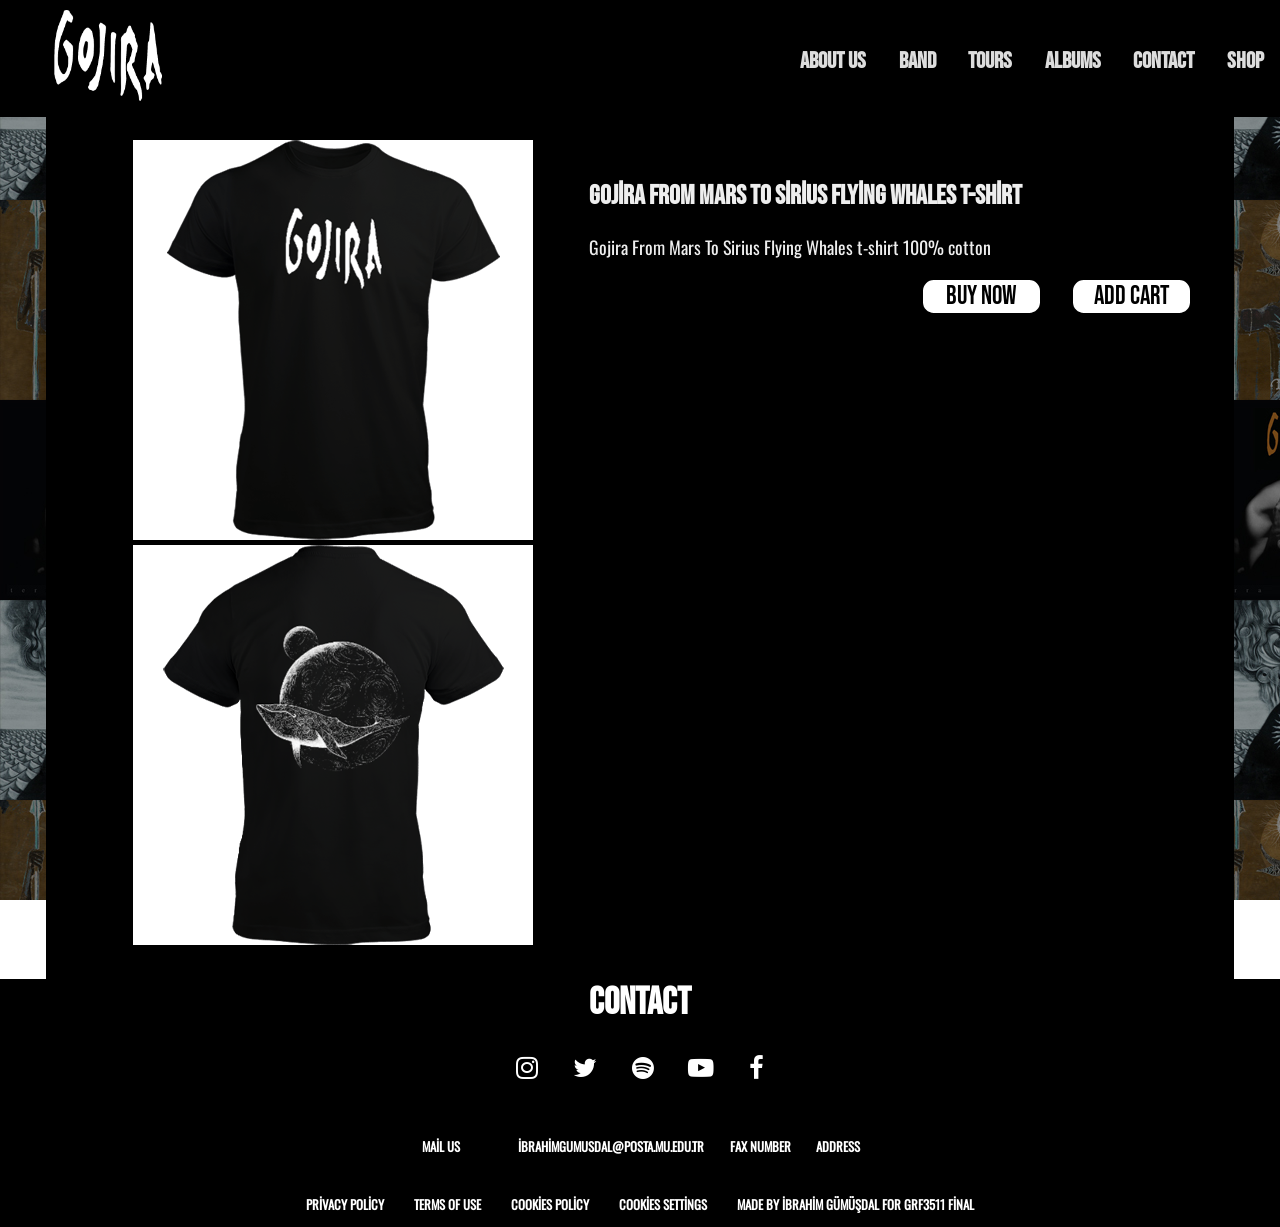
<file: shop/tshirt0.html>
<!DOCTYPE html>
<html lang="tr">
<head>
    <meta charset="utf-8">
    <meta name="viewport" content="width=device-width, initial-scale=1">
    <link rel="stylesheet" href="../css/main.css">
    <link rel="stylesheet" type="text/css" href="../css/shop.css">
    <link rel="stylesheet" href="https://cdnjs.cloudflare.com/ajax/libs/font-awesome/4.7.0/css/font-awesome.min.css">
    <title>T-Shirt Page | Gojira Metal Group</title>
    <link rel="icon" type="image/x-icon" href="../img/fav_icon_gojira.ico">
</head>
<body>
    <!-- Header -->
        <header class="header" id="_header">
        <a href="index.html#_container">
            <img id="_logo" src="../img/gojira_logo.png" alt="Gojira Logo">
        </a>
        <nav class="navigation">
            <ol>
                <li><a href="../index.html#_aboutUs">About Us</a></li>
                <li><a href="../index.html#_band">Band</a></li>
                <li><a href="../index.html#_tours">Tours</a></li>
                <li><a href="../index.html#_albums">Albums</a></li>
                <li><a href="../index.html#_contact">Contact</a></li>
                <li><a href="../shop.html">Shop</a></li>
            </ol>
        </nav>
    </header>
    <div class="container" id="_container">
        <div class="aboutProduct">
            <div class="productImage">
                <img src="../img/shop/tshirt0_0.png">
                <img src="../img/shop/tshirt0_1.png">
            </div>
            <div class="productInfo">
                <div class="itemHeader">
                    <h2>Gojira From Mars To Sirius Flying Whales t-shirt</h2>
                </div>
                <div class="itemDescription">
                    <p>Gojira From Mars To Sirius Flying Whales t-shirt 100% cotton</p>
                </div>
                <div class="buttons">
                    <form>
                        <button>Buy Now</button>
                        <button>Add Cart</button>
                    </form>
                </div>
            </div>
        </div>
    </div>
    <!-- Footer -->
        <footer class="footerDiv" id="_contact">
            <div class="footer">
                <h1>Contact</h1>
                <ol class="contactInfo">
                    <li>
                        <a href="#" id="contactIcons" class="fa fa-instagram" aria-label="Instagram"></a>
                    </li>
                    <li>
                        <a href="#" id="contactIcons" class="fa fa-twitter" aria-label="Twitter"></a>
                    </li>
                    <li>
                        <a href="#" id="contactIcons" class="fa fa-spotify" aria-label="Spotify"></a>
                    </li>
                    <li>
                        <a href="#" id="contactIcons" class="fa fa-youtube-play" aria-label="YouTube"></a>
                    </li>
                    <li>
                        <a href="#" id="contactIcons" class="fa fa-facebook" aria-label="Facebook"></a>
                    </li>
                </ol>
                <ol class="contactInfo">
                    <li>
                        <a href="mailto:ibrahimgumusdal@posta.mu.edu.tr">Mail Us</a>
                    </li>
                    <li>
                        <a target="_blank"></a>
                    </li>
                    <li>ibrahimgumusdal@posta.mu.edu.tr</li>
                    <li>Fax Number</li>
                    <li>Address</li>
                </ol>
                <ol class="contactPolicies">
                    <li><a href="#">Privacy Policy</a></li>
                    <li><a href="#">Terms of Use</a></li>
                    <li><a href="#">Cookies Policy</a></li>
                    <li><a href="#">Cookies Settings</a></li>
                    <li><a href="#">Made by İbrahim Gümüşdal for GRF3511 Final</a></li>
                </ol>
            </div>
        </footer>
</body>
</html>
</file>
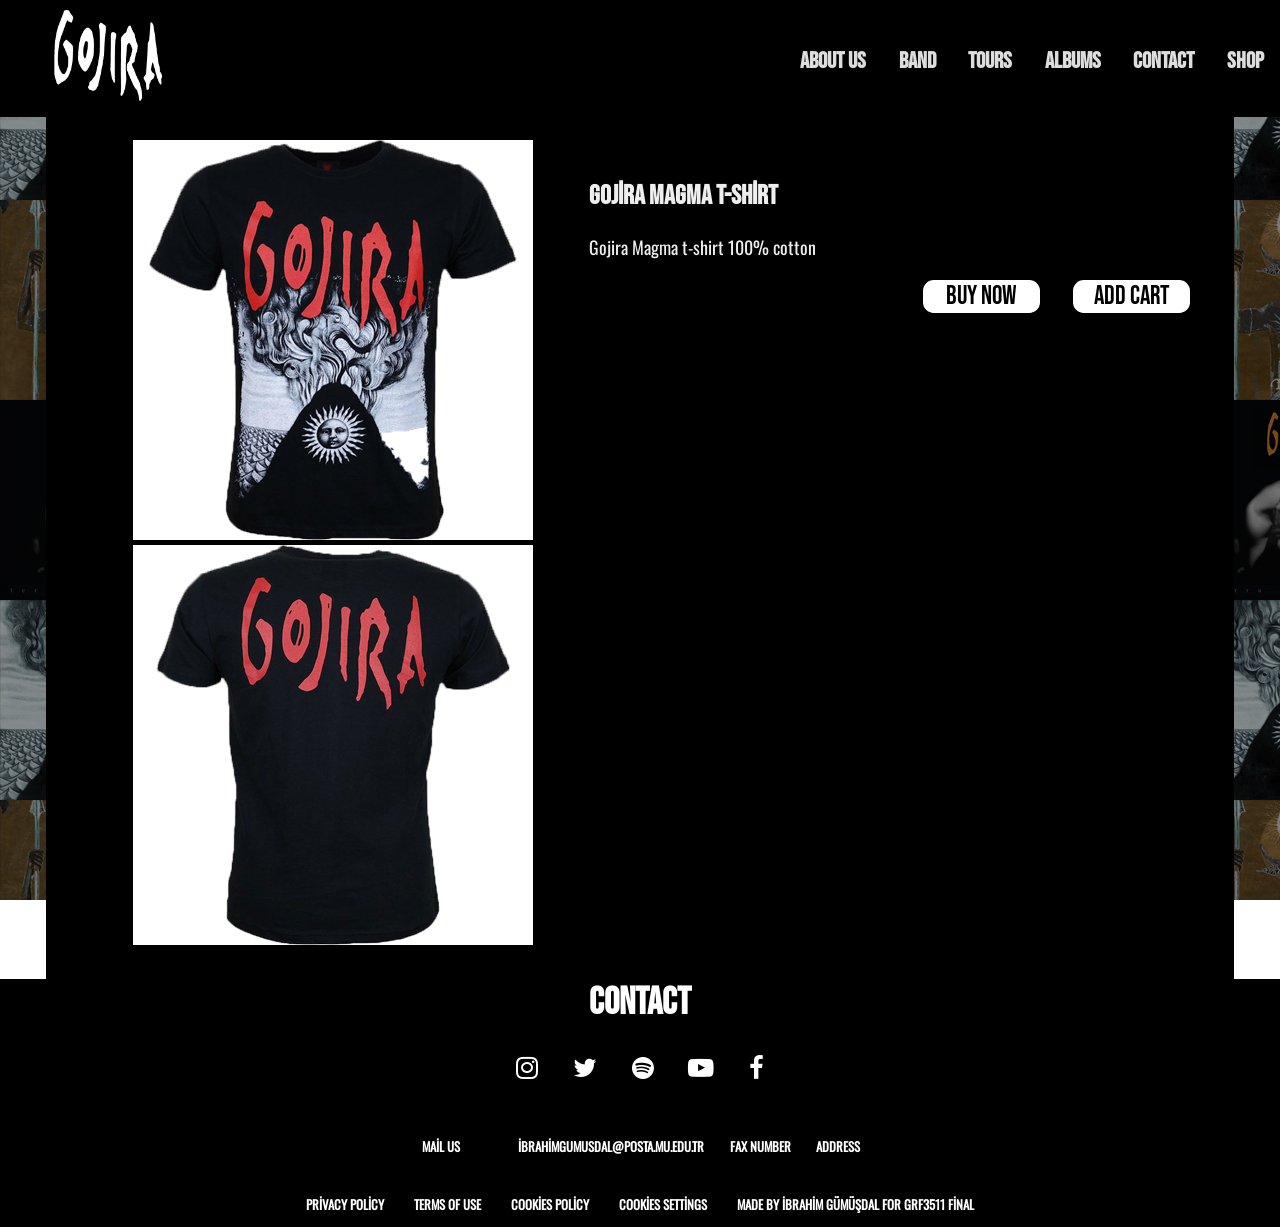
<file: shop/tshirt1.html>
<!DOCTYPE html>
<html lang="tr">
<head>
    <meta charset="utf-8">
    <meta name="viewport" content="width=device-width, initial-scale=1">
    <link rel="stylesheet" href="../css/main.css">
    <link rel="stylesheet" type="text/css" href="../css/shop.css">
    <link rel="stylesheet" href="https://cdnjs.cloudflare.com/ajax/libs/font-awesome/4.7.0/css/font-awesome.min.css">
    <title>T-Shirt Page | Gojira Metal Group</title>
    <link rel="icon" type="image/x-icon" href="../img/fav_icon_gojira.ico">
</head>
<body>
    <!-- Header -->
        <header class="header" id="_header">
        <a href="index.html#_container">
            <img id="_logo" src="../img/gojira_logo.png" alt="Gojira Logo">
        </a>
        <nav class="navigation">
            <ol>
                <li><a href="../index.html#_aboutUs">About Us</a></li>
                <li><a href="../index.html#_band">Band</a></li>
                <li><a href="../index.html#_tours">Tours</a></li>
                <li><a href="../index.html#_albums">Albums</a></li>
                <li><a href="../index.html#_contact">Contact</a></li>
                <li><a href="../shop.html">Shop</a></li>
            </ol>
        </nav>
    </header>
    <div class="container" id="_container">
        <div class="aboutProduct">
            <div class="productImage">
                <img src="../img/shop/tshirt1_0.png">
                <img src="../img/shop/tshirt1_1.png">
            </div>
            <div class="productInfo">
                <div class="itemHeader">
                    <h2>Gojira Magma t-shirt</h2>
                </div>
                <div class="itemDescription">
                    <p>Gojira Magma t-shirt 100% cotton</p>
                </div>
                <div class="buttons">
                    <form>
                        <button>Buy Now</button>
                        <button>Add Cart</button>
                    </form>
                </div>
            </div>
        </div>
    </div>
    <!-- Footer -->
        <footer class="footerDiv" id="_contact">
            <div class="footer">
                <h1>Contact</h1>
                <ol class="contactInfo">
                    <li>
                        <a href="#" id="contactIcons" class="fa fa-instagram" aria-label="Instagram"></a>
                    </li>
                    <li>
                        <a href="#" id="contactIcons" class="fa fa-twitter" aria-label="Twitter"></a>
                    </li>
                    <li>
                        <a href="#" id="contactIcons" class="fa fa-spotify" aria-label="Spotify"></a>
                    </li>
                    <li>
                        <a href="#" id="contactIcons" class="fa fa-youtube-play" aria-label="YouTube"></a>
                    </li>
                    <li>
                        <a href="#" id="contactIcons" class="fa fa-facebook" aria-label="Facebook"></a>
                    </li>
                </ol>
                <ol class="contactInfo">
                    <li>
                        <a href="mailto:ibrahimgumusdal@posta.mu.edu.tr">Mail Us</a>
                    </li>
                    <li>
                        <a target="_blank"></a>
                    </li>
                    <li>ibrahimgumusdal@posta.mu.edu.tr</li>
                    <li>Fax Number</li>
                    <li>Address</li>
                </ol>
                <ol class="contactPolicies">
                    <li><a href="#">Privacy Policy</a></li>
                    <li><a href="#">Terms of Use</a></li>
                    <li><a href="#">Cookies Policy</a></li>
                    <li><a href="#">Cookies Settings</a></li>
                    <li><a href="#">Made by İbrahim Gümüşdal for GRF3511 Final</a></li>
                </ol>
            </div>
        </footer>
</body>
</html>
</file>
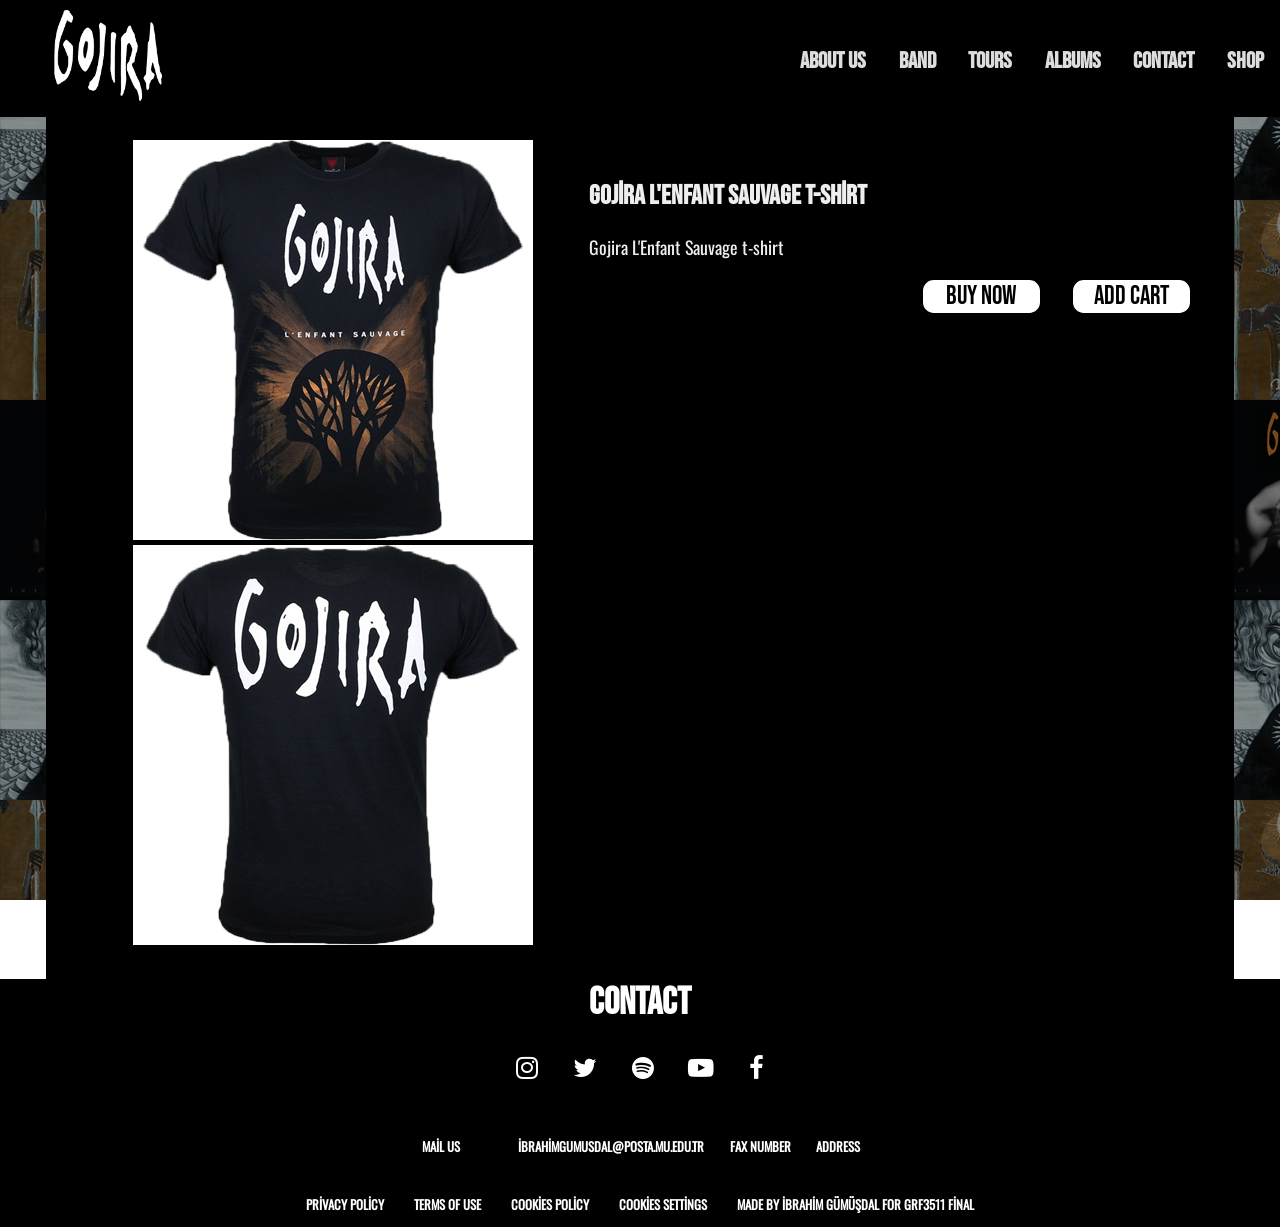
<file: shop/tshirt2.html>
<!DOCTYPE html>
<html lang="tr">
<head>
    <meta charset="utf-8">
    <meta name="viewport" content="width=device-width, initial-scale=1">
    <link rel="stylesheet" href="../css/main.css">
    <link rel="stylesheet" type="text/css" href="../css/shop.css">
    <link rel="stylesheet" href="https://cdnjs.cloudflare.com/ajax/libs/font-awesome/4.7.0/css/font-awesome.min.css">
    <title>T-Shirt Page | Gojira Metal Group</title>
    <link rel="icon" type="image/x-icon" href="../img/fav_icon_gojira.ico">
</head>
<body>
    <!-- Header -->
        <header class="header" id="_header">
        <a href="index.html#_container">
            <img id="_logo" src="../img/gojira_logo.png" alt="Gojira Logo">
        </a>
        <nav class="navigation">
            <ol>
                <li><a href="../index.html#_aboutUs">About Us</a></li>
                <li><a href="../index.html#_band">Band</a></li>
                <li><a href="../index.html#_tours">Tours</a></li>
                <li><a href="../index.html#_albums">Albums</a></li>
                <li><a href="../index.html#_contact">Contact</a></li>
                <li><a href="../shop.html">Shop</a></li>
            </ol>
        </nav>
    </header>
    <div class="container" id="_container">
        <div class="aboutProduct">
            <div class="productImage">
                <img src="../img/shop/tshirt2_0.png">
                <img src="../img/shop/tshirt2_1.png">
            </div>
            <div class="productInfo">
                <div class="itemHeader">
                    <h2>Gojira L'Enfant Sauvage t-shirt</h2>
                </div>
                <div class="itemDescription">
                    <p>Gojira L'Enfant Sauvage t-shirt</p>
                </div>
                <div class="buttons">
                    <form>
                        <button>Buy Now</button>
                        <button>Add Cart</button>
                    </form>
                </div>
            </div>
        </div>
    </div>
    <!-- Footer -->
        <footer class="footerDiv" id="_contact">
            <div class="footer">
                <h1>Contact</h1>
                <ol class="contactInfo">
                    <li>
                        <a href="#" id="contactIcons" class="fa fa-instagram" aria-label="Instagram"></a>
                    </li>
                    <li>
                        <a href="#" id="contactIcons" class="fa fa-twitter" aria-label="Twitter"></a>
                    </li>
                    <li>
                        <a href="#" id="contactIcons" class="fa fa-spotify" aria-label="Spotify"></a>
                    </li>
                    <li>
                        <a href="#" id="contactIcons" class="fa fa-youtube-play" aria-label="YouTube"></a>
                    </li>
                    <li>
                        <a href="#" id="contactIcons" class="fa fa-facebook" aria-label="Facebook"></a>
                    </li>
                </ol>
                <ol class="contactInfo">
                    <li>
                        <a href="mailto:ibrahimgumusdal@posta.mu.edu.tr">Mail Us</a>
                    </li>
                    <li>
                        <a target="_blank"></a>
                    </li>
                    <li>ibrahimgumusdal@posta.mu.edu.tr</li>
                    <li>Fax Number</li>
                    <li>Address</li>
                </ol>
                <ol class="contactPolicies">
                    <li><a href="#">Privacy Policy</a></li>
                    <li><a href="#">Terms of Use</a></li>
                    <li><a href="#">Cookies Policy</a></li>
                    <li><a href="#">Cookies Settings</a></li>
                    <li><a href="#">Made by İbrahim Gümüşdal for GRF3511 Final</a></li>
                </ol>
            </div>
        </footer>
</body>
</html>
</file>
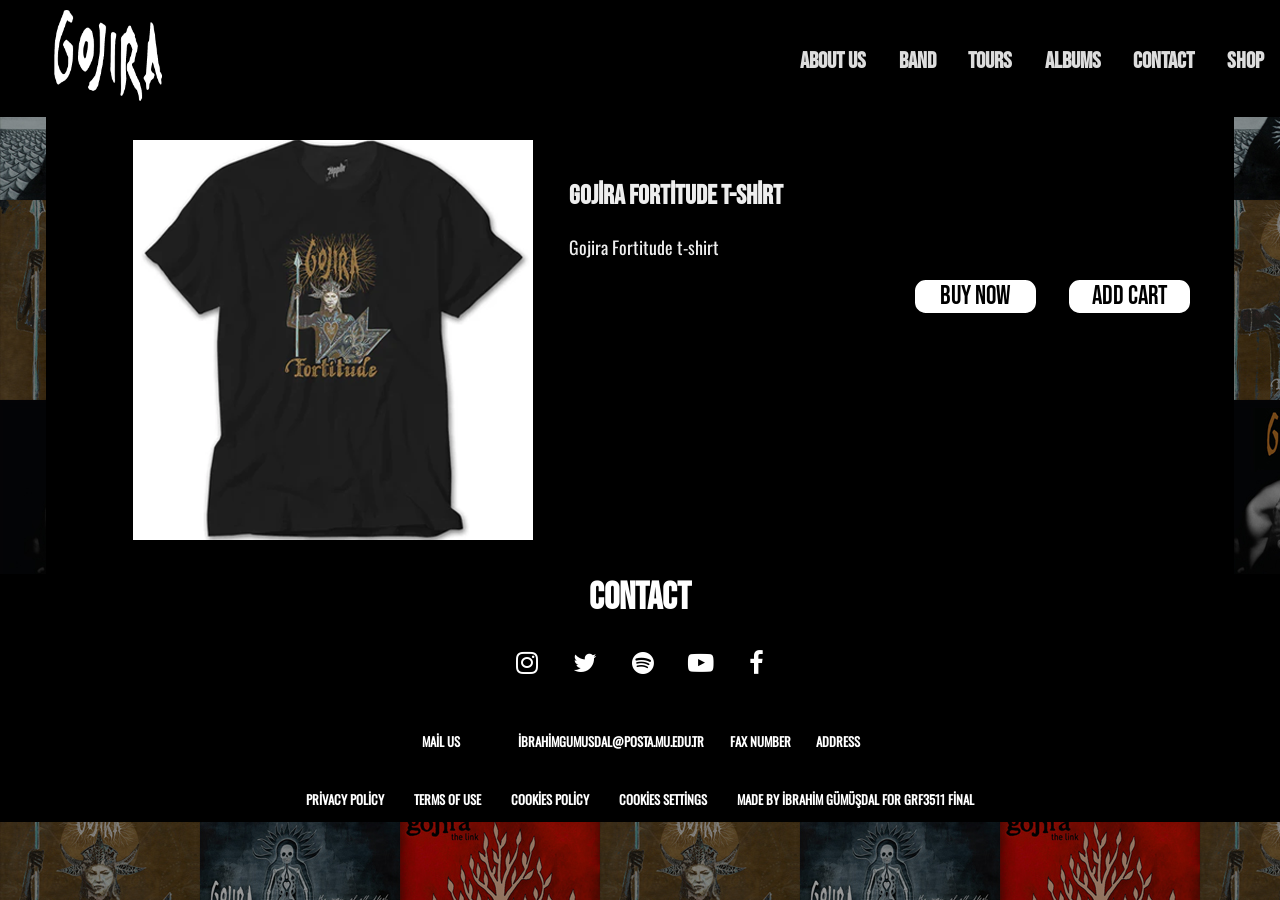
<file: shop/tshirt3.html>
<!DOCTYPE html>
<html lang="tr">
<head>
    <meta charset="utf-8">
    <meta name="viewport" content="width=device-width, initial-scale=1">
    <link rel="stylesheet" href="../css/main.css">
    <link rel="stylesheet" type="text/css" href="../css/shop.css">
    <link rel="stylesheet" href="https://cdnjs.cloudflare.com/ajax/libs/font-awesome/4.7.0/css/font-awesome.min.css">
    <title>T-Shirt Page | Gojira Metal Group</title>
    <link rel="icon" type="image/x-icon" href="../img/fav_icon_gojira.ico">
</head>
<body>
    <!-- Header -->
        <header class="header" id="_header">
        <a href="index.html#_container">
            <img id="_logo" src="../img/gojira_logo.png" alt="Gojira Logo">
        </a>
        <nav class="navigation">
            <ol>
                <li><a href="../index.html#_aboutUs">About Us</a></li>
                <li><a href="../index.html#_band">Band</a></li>
                <li><a href="../index.html#_tours">Tours</a></li>
                <li><a href="../index.html#_albums">Albums</a></li>
                <li><a href="../index.html#_contact">Contact</a></li>
                <li><a href="../shop.html">Shop</a></li>
            </ol>
        </nav>
    </header>
    <div class="container" id="_container">
        <div class="aboutProduct">
            <div class="productImage">
                <img src="../img/shop/tshirt3.png">
            </div>
            <div class="productInfo">
                <div class="itemHeader">
                    <h2>Gojira Fortitude t-shirt</h2>
                </div>
                <div class="itemDescription">
                    <p>Gojira Fortitude t-shirt</p>
                </div>
                <div class="buttons">
                    <form>
                        <button>Buy Now</button>
                        <button>Add Cart</button>
                    </form>
                </div>
            </div>
        </div>
    </div>
    <!-- Footer -->
        <footer class="footerDiv" id="_contact">
            <div class="footer">
                <h1>Contact</h1>
                <ol class="contactInfo">
                    <li>
                        <a href="#" id="contactIcons" class="fa fa-instagram" aria-label="Instagram"></a>
                    </li>
                    <li>
                        <a href="#" id="contactIcons" class="fa fa-twitter" aria-label="Twitter"></a>
                    </li>
                    <li>
                        <a href="#" id="contactIcons" class="fa fa-spotify" aria-label="Spotify"></a>
                    </li>
                    <li>
                        <a href="#" id="contactIcons" class="fa fa-youtube-play" aria-label="YouTube"></a>
                    </li>
                    <li>
                        <a href="#" id="contactIcons" class="fa fa-facebook" aria-label="Facebook"></a>
                    </li>
                </ol>
                <ol class="contactInfo">
                    <li>
                        <a href="mailto:ibrahimgumusdal@posta.mu.edu.tr">Mail Us</a>
                    </li>
                    <li>
                        <a target="_blank"></a>
                    </li>
                    <li>ibrahimgumusdal@posta.mu.edu.tr</li>
                    <li>Fax Number</li>
                    <li>Address</li>
                </ol>
                <ol class="contactPolicies">
                    <li><a href="#">Privacy Policy</a></li>
                    <li><a href="#">Terms of Use</a></li>
                    <li><a href="#">Cookies Policy</a></li>
                    <li><a href="#">Cookies Settings</a></li>
                    <li><a href="#">Made by İbrahim Gümüşdal for GRF3511 Final</a></li>
                </ol>
            </div>
        </footer>
</body>
</html>
</file>
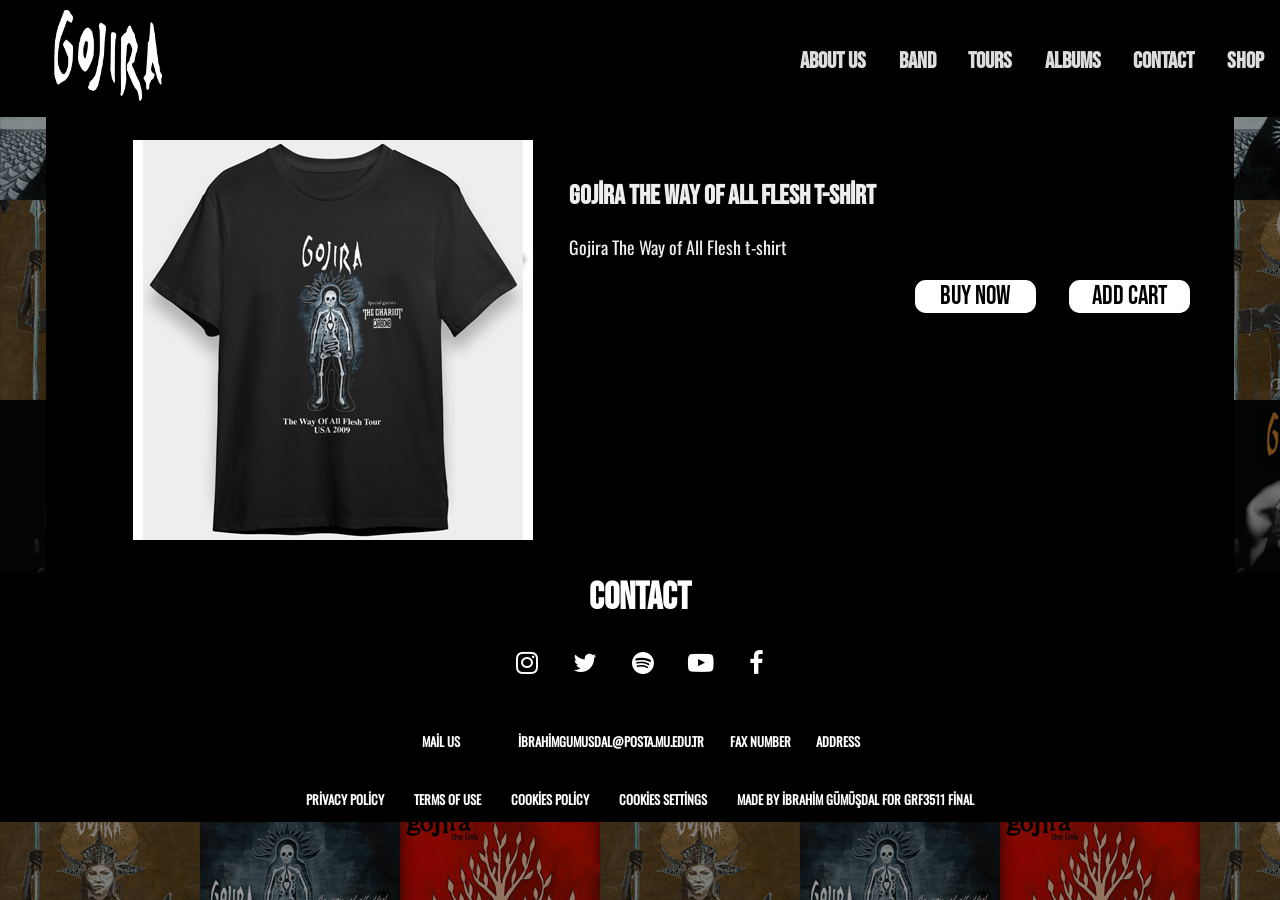
<file: shop/tshirt4.html>
<!DOCTYPE html>
<html lang="tr">
<head>
    <meta charset="utf-8">
    <meta name="viewport" content="width=device-width, initial-scale=1">
    <link rel="stylesheet" href="../css/main.css">
    <link rel="stylesheet" type="text/css" href="../css/shop.css">
    <link rel="stylesheet" href="https://cdnjs.cloudflare.com/ajax/libs/font-awesome/4.7.0/css/font-awesome.min.css">
    <title>T-Shirt Page | Gojira Metal Group</title>
    <link rel="icon" type="image/x-icon" href="../img/fav_icon_gojira.ico">
</head>
<body>
    <!-- Header -->
        <header class="header" id="_header">
        <a href="index.html#_container">
            <img id="_logo" src="../img/gojira_logo.png" alt="Gojira Logo">
        </a>
        <nav class="navigation">
            <ol>
                <li><a href="../index.html#_aboutUs">About Us</a></li>
                <li><a href="../index.html#_band">Band</a></li>
                <li><a href="../index.html#_tours">Tours</a></li>
                <li><a href="../index.html#_albums">Albums</a></li>
                <li><a href="../index.html#_contact">Contact</a></li>
                <li><a href="../shop.html">Shop</a></li>
            </ol>
        </nav>
    </header>
    <div class="container" id="_container">
        <div class="aboutProduct">
            <div class="productImage">
                <img src="../img/shop/tshirt4.png">
            </div>
            <div class="productInfo">
                <div class="itemHeader">
                    <h2>Gojira The Way of All Flesh t-shirt</h2>
                </div>
                <div class="itemDescription">
                    <p>Gojira The Way of All Flesh t-shirt</p>
                </div>
                <div class="buttons">
                    <form>
                        <button>Buy Now</button>
                        <button>Add Cart</button>
                    </form>
                </div>
            </div>
        </div>
    </div>
    <!-- Footer -->
        <footer class="footerDiv" id="_contact">
            <div class="footer">
                <h1>Contact</h1>
                <ol class="contactInfo">
                    <li>
                        <a href="#" id="contactIcons" class="fa fa-instagram" aria-label="Instagram"></a>
                    </li>
                    <li>
                        <a href="#" id="contactIcons" class="fa fa-twitter" aria-label="Twitter"></a>
                    </li>
                    <li>
                        <a href="#" id="contactIcons" class="fa fa-spotify" aria-label="Spotify"></a>
                    </li>
                    <li>
                        <a href="#" id="contactIcons" class="fa fa-youtube-play" aria-label="YouTube"></a>
                    </li>
                    <li>
                        <a href="#" id="contactIcons" class="fa fa-facebook" aria-label="Facebook"></a>
                    </li>
                </ol>
                <ol class="contactInfo">
                    <li>
                        <a href="mailto:ibrahimgumusdal@posta.mu.edu.tr">Mail Us</a>
                    </li>
                    <li>
                        <a target="_blank"></a>
                    </li>
                    <li>ibrahimgumusdal@posta.mu.edu.tr</li>
                    <li>Fax Number</li>
                    <li>Address</li>
                </ol>
                <ol class="contactPolicies">
                    <li><a href="#">Privacy Policy</a></li>
                    <li><a href="#">Terms of Use</a></li>
                    <li><a href="#">Cookies Policy</a></li>
                    <li><a href="#">Cookies Settings</a></li>
                    <li><a href="#">Made by İbrahim Gümüşdal for GRF3511 Final</a></li>
                </ol>
            </div>
        </footer>
</body>
</html>
</file>
<file: css/main.css>
/* ===== GENEL AYARLAR ===== */
html {
	scroll-behavior: smooth;
}

body {
	margin: 0px;
	background-image: url('style/img/repeatBackGround.jpg');
	background-repeat: repeat;
	background-attachment: fixed;
	font-family: Oswald-VariableFont;
	font-size: 1.4vw;

}
/* ===== FONTLAR ===== */
@font-face{
	font-family: 'BebasNeueFont';
	src: url('style/font/BebasNeue-Regular.ttf') format('truetype');
	font-weight: normal; 
    font-style: normal;
	
}
@font-face{
	font-family: 'Oswald-VariableFont';
    src: url('style/font/Oswald-VariableFont_wght.ttf') format('truetype');
    font-weight: normal; 
    font-style: normal;
}
#_container {
	background-color: #000;
	width: 90%;
	height: 100%;
	padding: 10% 1em 1em 1em;
	margin: auto;
	color: #eee;
	
}
h1,h2,h3,h4{
	font-family: BebasNeueFont;
}

a {
	transition: color 0.5s, background-color 0.5s;
}

ol {
	padding-inline-start: 0px;
}

li a {
	background-color: #000;
	color: #eee;
	padding: 0.1em;
	border: 0.1em solid #000;
	border-radius: 0.2em;

}

h1 {
	margin-left: 0.5em;
	margin-bottom: 1em;
	margin-top: 0.5em;
	width: 100%;
	text-transform: uppercase;
}


/* ===== HEADER ===== */
.header {
	position: fixed;
	z-index: 10;
	background-color: #000;
	width: 100%;
	margin: auto;
	color: #eee;
	font-size: 1.7vw;
	align-items: center;
	display: flex;
	justify-content: space-between;
}

#_logo {
	width: 5em;
	height: auto;
	margin: 10px;
	padding-left: 2em;
}

.navigation {
	float: right;
	width: auto;
}

.navigation ol {
	list-style: none;
	width: auto;
	display: flex;
}

.navigation ol li {
	font-weight: bold;
	text-decoration: none;
	margin: 0.2em 0.55em;
}

.navigation ol li a {
	font-size: 1.8vw;
	font-family: BebasNeueFont;
	color: #ddd;
	text-decoration: none;
	text-transform: uppercase;
}

.navigation ol li a:hover {
	color: #000;
	background-color: #fff;
}


/* ===== SLIDER ===== */
.slider {
	display: flex;
	justify-content: space-between;
	align-items: flex-start;
	width: 100%;
	margin: 0px auto 1% auto;
	padding: 0.5em 0px;
}

.mainBanner {
	width: 75%;
	position: relative;
}

.mainBanner img {
	width: 100%;
	border: 0.1em solid #fff;
	border-radius: 0.5em;
}

.mainBanner p {
	display: flex;
}

.mainBannerAbout {
	position: absolute;
	background-color: #fff;
	visibility: hidden;
	top: 80%;
	left: 50%;
	transform: translate(-50%, -30%);
	width: auto;
	text-decoration: none;
	text-decoration-color: #fff;
	border: 0.2em solid #000;
	border-radius: 0.5em;
}

.mainBannerAbout p {
	color: #000;
	padding: 0.5em;
	font-weight: bold;
}

.mainBanner:hover .mainBannerAbout {
	text-align: center;
	visibility: visible;
	display: block;
}

.sideBannerParent {
	align-self: flex-start;
	width: 21%;
}

.sideBannerParent img {
	width: 100%;
	margin: 1% 0 0 0;
	border: 0.1em solid #fff;
	border-radius: 0.5em;
	float: right;
	display: block;
	margin-bottom: 10%;
}


/* ===== ABOUT US ===== */
.aboutUs {
	display: flex;
	align-items: flex-start;
	justify-content: space-between;
	flex-wrap: wrap;
}

.aboutUsHeader {
	width: 100%;
}

.aboutUsImage {
	width: 30%;
	margin: auto;
}

.aboutUsImage img {
	width: 100%;
}

.aboutUsText {
	width: 60%;
	margin: auto;
}

.aboutUs p {
	font-size: 1.4vw;
}


/* ===== BAND ===== */
.bandList ol {
	width: 100%;
	list-style: none;
	display: flex;
}

.bandList img {
	width: 100%;
}

.bandList li {
	margin: 0px auto;
	width: 20%;
}

.bandList p {
	text-transform: uppercase;
	font-weight: bold;
	margin: 0px 0px 0.3em 0px;
}

.bandList h5 {
	text-align: right;
	font-style: italic;
	margin: 0px 0px 0.1em 0px;
}


/* ===== TOURS ===== */
.toursDiv table {
	border: 0.1em solid #fff;
	border-radius: 0.1em;
	width: 80%;
	margin: auto;
}

.toursDiv td, tr {
	border: 0.1em solid #fff;
	border-radius: 0.1em;
	width: auto;
	margin: auto;
	color: #eee;
	font-family: Arial;
	text-align: center;
}

.toursDiv a {
	font-weight: bold;
	text-decoration: none;
	color: #eee;
}

.toursDiv td:hover {
	color: #000;
	background-color: #fff;
}

.toursDiv td:hover a {
	color: #000;
}


/* ===== ALBUMS ===== */
.albumDiv {
	width: 100%;
}

.albumList {
	list-style: none;
	display: flex;
	justify-content: center;
}

.albumList li {
	position: relative;
	margin: 1em;
	width: 20%;
	overflow: hidden;
}

.albumList img {
	width: 100%;
	transition: transform 0.7s;
}

.albumList h4 {
	margin: 0px;
	text-align: center;
}

.albumList a {
	font-weight: bold;
	text-decoration: none;
	color: #eee;
}

.albumHover {
	position: absolute;
	top: 0;
	left: 0;
	width: 100%;
	height: 100%;
	opacity: 0;
	background-color: rgba(0, 0, 0, 0.7);
	display: flex;
	justify-content: center;
	align-items: center;
	transition: opacity .8s ease;
	z-index: 5;
}

.albumList li:hover img {
	transform: scale(1.2);
}

.albumList li:hover .albumHover {
	opacity: 1;
}

.albumHover a {
	font-size: 2em;
	color: #fff;
	padding: 0.5em;
	border: 0.1em solid #fff;
	border-radius: 0.5em;
	text-decoration: none;
	font-weight: bold;
	margin: .5em;
}

.albumHover a:hover {
	color: #000;
	background-color: #fff;
}


/* ===== FOOTER ===== */
.footerDiv {
	width: 100%;
	background-color: #000;
	color: #fff;
}

footer {
	font-size: 1vw;
}

footer h1 {
	font-size: 3vw;
}

footer ol {
	margin-block-start: 0px;
	margin-block-end: 0px;
}

.footerDiv h1 {
	margin: 0px;
	text-transform: uppercase;
	width: 100%;
	text-align: center;
}

.contactInfo {
	position: relative;
	display: flex;
	justify-content: center;
	list-style: none;
}

.contactInfo ol {
	position: relative;
	text-align: center;
	list-style: none;
}

.contactInfo li {
	justify-content: space-between;
	margin: 2em 1em;
	text-transform: uppercase;
	font-weight: bold;
}

.footer li a {
	text-decoration: none;
	color: #fff;
	font-size: 1em;
}

.contactPolicies {
	position: relative;
	display: flex;
	justify-content: center;
	list-style: none;
}

.contactPolicies li {
	margin: 1em 1em 1em 1em;
	text-transform: uppercase;
	font-weight: bold;
	text-align: center;
}

.footer ol li a:hover {
	color: #000;
	background-color: #fff;
}

#contactIcons {
	font-size: 2em;
}


/* ===== SCROLL MARGIN ===== */
#_aboutUs,
#_band,
#_tours,
#_albums,
#_contact {
	scroll-margin-top: 6.5em;
}
</file>
<file: css/shop.css>
.allProduct{
	display: flex;
	flex-wrap: wrap;
	justify-content: center;

}
.product{
	width: 20%;
	margin: 0.5em;
}
.product-images {
    position: relative;
    width: 100%;
}
.product-images img {
    width: 100%;
    display: block;
    transition: opacity 0.5s ease;
}
.img-hover {
    position: absolute;
    top: 0;
    left: 0;
    opacity: 0;
}

.product:hover .img-hover {
    opacity: 1;
}

.product:hover .img-default {
    opacity: 0;
}
.name{
	font-size: 1.3vw;
	font-family: BebasNeueFont;
	color: #ddd;
	text-decoration: none;
	text-transform: uppercase;
}
.price{
	margin: 0px;
	text-align: right;
	font-size:2vw;
}
.category_Header{
	margin-left: 0.5em;
	margin-bottom: 1em;
	margin-top: 0.5em;
	width: 100%;
	text-transform: uppercase;
}

/*all product pages*/
.aboutProduct{

	display: flex;
	width: 100%;
	margin: 1%;
}
.productImage{
	margin-left: 5%;
	
}
.productInfo{
	width: 100%;
	margin: 1em 2em;
}
.buttons{
	width: 100%;
	text-align: right;
	margin-right:1em ;
	margin-top: 1em;
}
.buttons button{
	width: 20%;
	font-size: 2vw;
	font-family: BebasNeueFont;
	color: #000;
	text-decoration: none;
	text-transform: uppercase;
	background-color: #fff ;
	border: 0.1em #000 solid;
	border-radius: 0.5em;
	margin-left: 1em;
}
</file>
